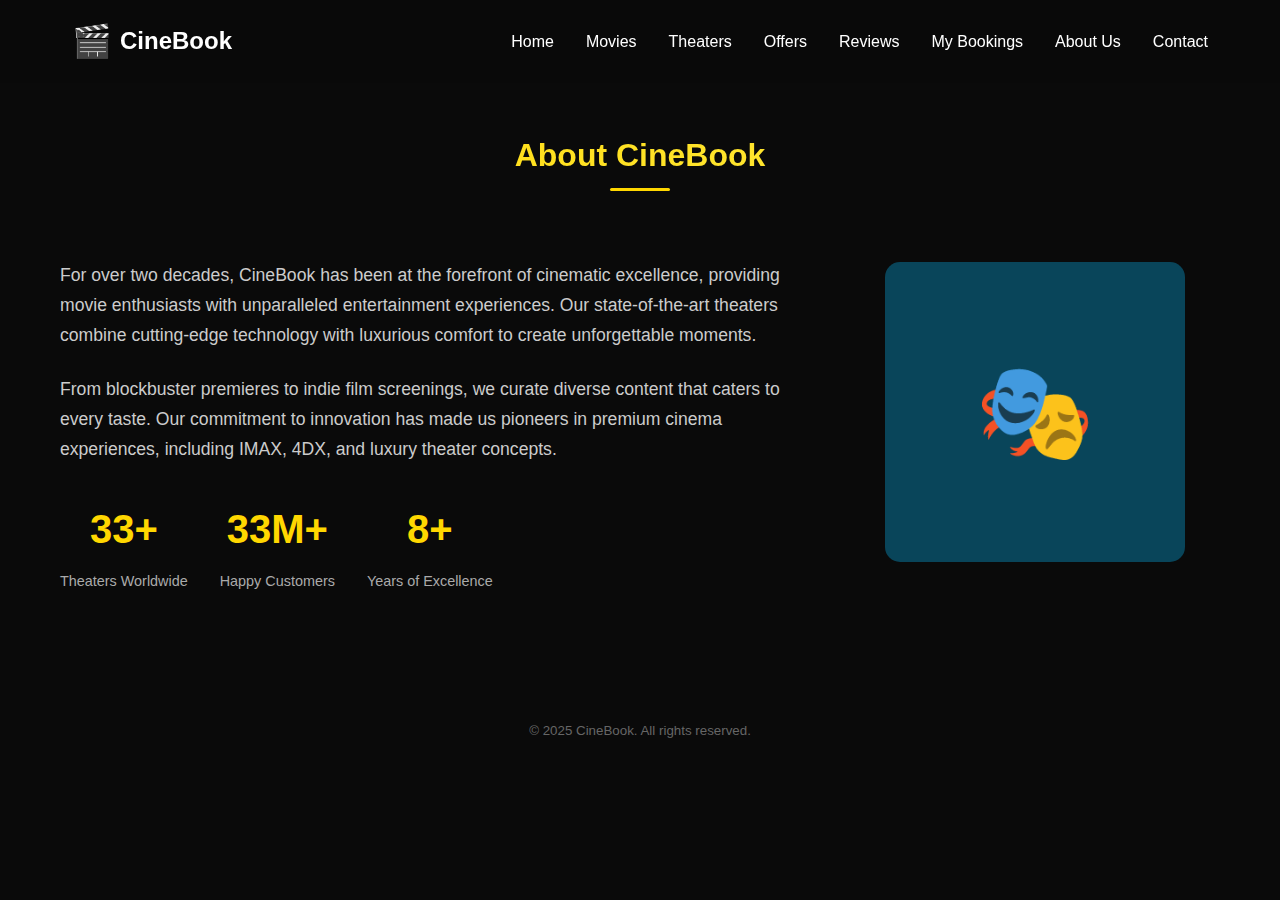
<file: about.html>
<!DOCTYPE html>
<html lang="en">
<head>
  <meta charset="utf-8" />
  <meta name="viewport" content="width=device-width,initial-scale=1" />
  <title>CineBook - About</title>
  <link rel="stylesheet" href="styles.css">
  <link rel="stylesheet" href="https://cdnjs.cloudflare.com/ajax/libs/font-awesome/6.5.0/css/all.min.css">
</head>
<body>
  <!-- paste same navbar from index.html (ensure links now point to about.html/contact.html etc) -->
  <nav class="navbar">
    <div class="nav-container">
      <div class="nav-brand"><span class="brand-icon">🎬</span><span class="brand-text">CineBook</span></div>
      <ul class="nav-menu">
        <li><a href="index.html" class="nav-link">Home</a></li>
        <li><a href="index.html#movies" class="nav-link">Movies</a></li>
        <li><a href="index.html#theaters" class="nav-link">Theaters</a></li>
        <li><a href="index.html#offers-section" class="nav-link">Offers</a></li>
        <li><a href="index.html#reviews-section" class="nav-link">Reviews</a></li>
        <li><a class="nav-link" href="mybookings.html">My Bookings</a></li>
        <li><a href="about.html" class="nav-link active">About Us</a></li>
        <li><a href="contact.html" class="nav-link">Contact</a></li>
      </ul>
      <div class="hamburger"><span></span><span></span><span></span></div>
    </div>
  </nav>

  <main>
    <!-- Paste the SAME content that was inside <section id="about">...</section> in your index.html -->
    <!-- About Section -->
<section id="about" class="about-section">
    <div class="container">
        <h2 class="section-title">About CineBook</h2>
        <div class="about-content">
            <div class="about-text">
                <p>For over two decades, CineBook has been at the forefront of cinematic excellence, providing movie
                    enthusiasts with unparalleled entertainment experiences. Our state-of-the-art theaters combine
                    cutting-edge technology with luxurious comfort to create unforgettable moments.</p>
                <p>From blockbuster premieres to indie film screenings, we curate diverse content that caters to
                    every taste. Our commitment to innovation has made us pioneers in premium cinema experiences,
                    including IMAX, 4DX, and luxury theater concepts.</p>
                <div class="stats fade-in">
                    <div class="stat">
                        <h3 data-target="500" data-suffix="+">0</h3>
                        <p>Theaters Worldwide</p>
                    </div>
                    <div class="stat">
                        <h3 data-target="100" data-suffix="M+">0</h3>
                        <p>Happy Customers</p>
                    </div>
                    <div class="stat">
                        <h3 data-target="25" data-suffix="+">0</h3>
                        <p>Years of Excellence</p>
                    </div>
                </div>

            </div>
            <div class="about-image">
                <div class="image-placeholder">
                    <span class="image-icon">🎭</span>
                </div>
            </div>
        </div>
    </div>
</section>
  </main>

<footer style="padding:20px; text-align:center; color:#666;">
    <small>© 2025 CineBook. All rights reserved.</small>
  </footer>

  
  <script src="script.js"></script>
</body>
</html>
</file>
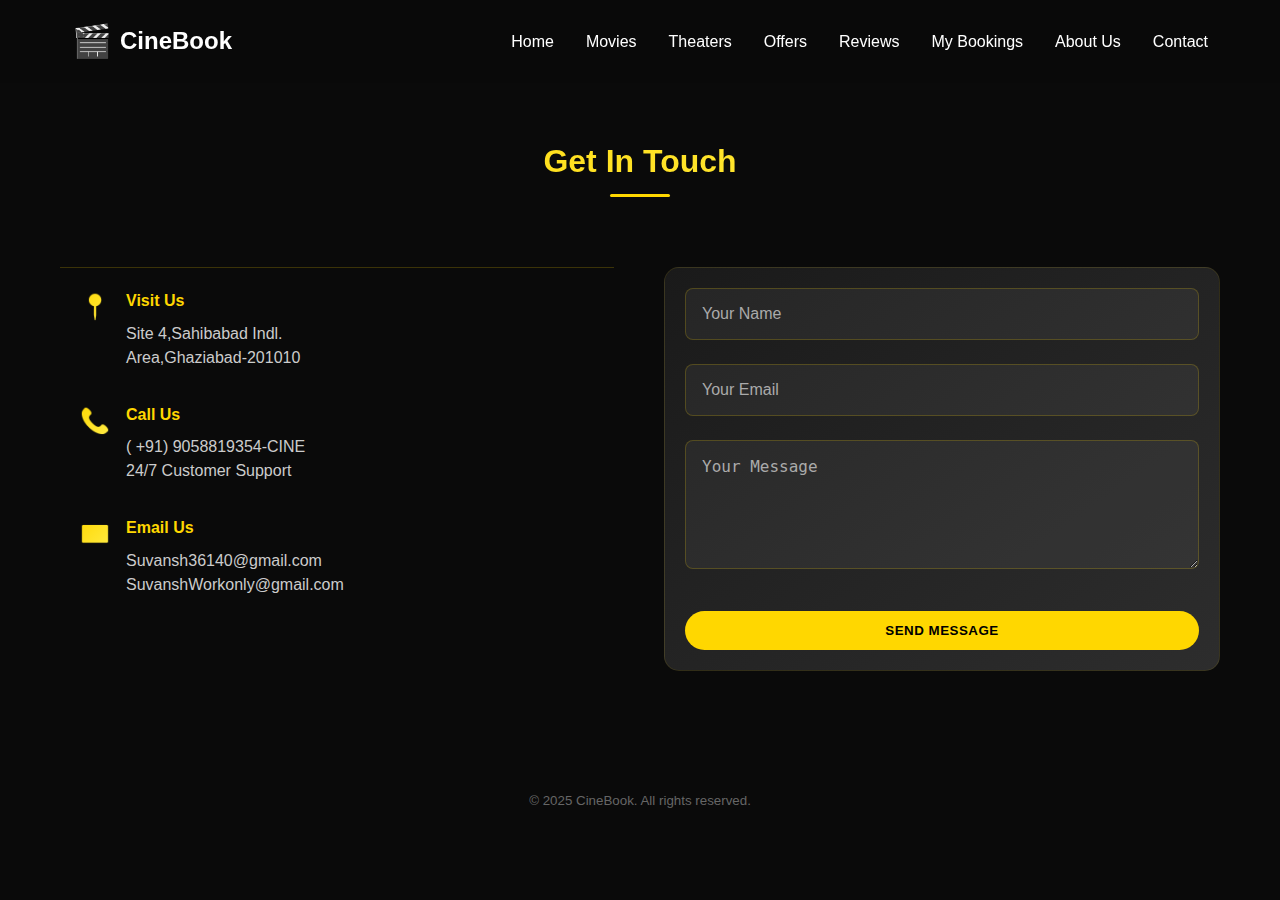
<file: contact.html>
<!DOCTYPE html>
<html lang="en">
<head>
  <meta charset="utf-8" />
  <meta name="viewport" content="width=device-width,initial-scale=1" />
  <title>CineBook - Contact</title>
  <link rel="stylesheet" href="styles.css">
  <link rel="stylesheet" href="https://cdnjs.cloudflare.com/ajax/libs/font-awesome/6.5.0/css/all.min.css">
</head>
<body>
  <!-- same navbar -->
    <nav class="navbar">
    <div class="nav-container">
      <div class="nav-brand"><span class="brand-icon">🎬</span><span class="brand-text">CineBook</span></div>
      <ul class="nav-menu">
        <li><a href="index.html" class="nav-link">Home</a></li>
        <li><a href="index.html#movies" class="nav-link">Movies</a></li>
        <li><a href="index.html#theaters" class="nav-link">Theaters</a></li>
        <li><a href="index.html#offers-section" class="nav-link">Offers</a></li>
        <li><a href="index.html#reviews-section" class="nav-link">Reviews</a></li>
        <li><a class="nav-link" href="mybookings.html">My Bookings</a></li>
        <li><a href="about.html" class="nav-link active">About Us</a></li>
        <li><a href="contact.html" class="nav-link">Contact</a></li>
      </ul>
      <div class="hamburger"><span></span><span></span><span></span></div>
    </div>
  </nav>

  <main>
    <!-- Paste the SAME content that was inside <section id="contact">...</section> in your index.html -->
    <section id="contact" class="contact-section">
      <div class="container">
        <h2 class="section-title">Get In Touch</h2>
        <div class="contact-content">
          <div class="contact-info">
            <div class="contact-item">
              <div class="contact-icon">📍</div>
              <div class="contact-details">
                <h4>Visit Us</h4>
                <p>Site 4,Sahibabad Indl.<br>Area,Ghaziabad-201010</p>
              </div>
            </div>
            <div class="contact-item">
              <div class="contact-icon">📞</div>
              <div class="contact-details">
                <h4>Call Us</h4>
                <p>( +91) 9058819354-CINE<br>24/7 Customer Support</p>
              </div>
            </div>
            <div class="contact-item">
              <div class="contact-icon">✉️</div>
              <div class="contact-details">
                <h4>Email Us</h4>
                <p>Suvansh36140@gmail.com<br>SuvanshWorkonly@gmail.com</p>
              </div>
            </div>
          </div>
         


          <div class="contact-form">
            <form id="contactForm">
              <div class="form-group"><input type="text" id="name" name="name" placeholder="Your Name" required></div>
              <div class="form-group"><input type="email" id="email" name="email" placeholder="Your Email" required></div>
              <div class="form-group"><textarea id="message" name="message" placeholder="Your Message" rows="5" required></textarea></div>
              <button type="submit" class="submit-button">Send Message</button>
            </form>
          </div>
        </div>
      </div>
    </section>
  </main>

<footer style="padding:20px; text-align:center; color:#666;">
    <small>© 2025 CineBook. All rights reserved.</small>
  </footer>

   <!-- ✅ Global modal (same IDs jinke upar script.js depend karta hai) -->
  <div id="ticketModal" class="modal" style="display:none;">
    <div class="modal-content" id="ticketModalBody"></div>
    <button class="modal-close" id="modalClose" aria-label="Close">×</button>
  </div>

  <script src="script.js"></script>
</body>
</html>
</file>
<file: styles.css>
* {
  margin: 0;
  padding: 0;
  box-sizing: border-box;
}

html {
  scroll-behavior: smooth;
}

body {
  font-family: 'Arial', sans-serif;
  line-height: 1.6;
  color: #ffffff;
  background-color: #0a0a0a;
  overflow-x: hidden;
}

.container {
  max-width: 1200px;
  margin: 0 auto;
  padding: 0 20px;
}

/* Navigation Styles */
.navbar {
  background: rgba(10, 10, 10, 0.95);
  backdrop-filter: blur(10px);
  position: fixed;
  top: 0;
  width: 100%;
  z-index: 1000;
  transition: all 0.3s ease;
}

.nav-container {
  display: flex;
  justify-content: space-between;
  align-items: center;
  padding: 1rem 2rem;
  max-width: 1200px;
  margin: 0 auto;
}

.nav-brand {
  display: flex;
  align-items: center;
  font-size: 1.5rem;
  font-weight: bold;
  color: #ffd700;
}

.brand-icon {
  font-size: 2rem;
  margin-right: 0.5rem;
}

.brand-text {
  color: #ffffff;
}

.nav-menu {
  display: flex;
  list-style: none;
  gap: 2rem;
}

.nav-link,
.nav-link:visited {
  color: #ffffff;
  text-decoration: none;
  transition: color 0.3s ease;
  position: relative;
  padding: 0.5rem 0;
}

.nav-link.active::after {
  content: '';
  position: absolute;
  bottom: -5px;
  left: 0;
  width: 100%;
  height: 2px;
  background: linear-gradient(90deg, #ffd700, #ffed4a);
}

.hamburger {
  display: none;
  flex-direction: column;
  cursor: pointer;
}

.hamburger span {
  width: 25px;
  height: 3px;
  background-color: #ffffff;
  margin: 3px 0;
  transition: 0.3s;
}

.back-button .back-link {
  color: #ffd700;
  text-decoration: none;
  font-weight: 500;
  transition: color 0.3s ease;
}

.back-button .back-link:hover {
  color: #ffed4a;
}


/* hero aded */

.hero {
  position: relative;
  height: 100vh;
  display: flex;
  justify-content: center;
  align-items: center;
  text-align: center;
  color: #fff;
  background-size: cover;
  background-position: center;
  transition: background-image 0.7s ease-in-out;
}

.hero-overlay {
  position: absolute;
  inset: 0;
  background: rgba(0, 0, 0, 0.5);
}

.hero-content {
  position: relative;
  z-index: 2;
}

.hero-title {
  font-size: 3rem;
  font-weight: bold;
  margin-bottom: 1rem;
}

.hero-subtitle {
  font-size: 1.3rem;
  margin-bottom: 1.5rem;
}

.cta-button {
  background: #e50914;
  border: none;
  padding: 12px 25px;
  border-radius: 25px;
  color: white;
  font-size: 1rem;
  cursor: pointer;
  transition: background 0.3s;
}

.cta-button:hover {
  background: #b20710;
}

.hero-dots {
  position: absolute;
  bottom: 20px;
  left: 50%;
  transform: translateX(-50%);
  display: flex;
  gap: 10px;
  z-index: 3;
}

.dot {
  height: 12px;
  width: 12px;
  background-color: #bbb;
  border-radius: 50%;
  display: inline-block;
  cursor: pointer;
  transition: background-color 0.3s;
}

.dot.active {
  background-color: #fff;
}


/* Section Styles */
.section-title {
  font-size: 2.5rem;
  text-align: center;
  margin-bottom: 3rem;
  background: linear-gradient(135deg, #ffd700, #ffed4a);
  background-clip: text;
  -webkit-background-clip: text;
  -webkit-text-fill-color: transparent;
  position: relative;
}

.section-title::after {
  content: '';
  position: absolute;
  bottom: -10px;
  left: 50%;
  transform: translateX(-50%);
  width: 80px;
  height: 3px;
  background: linear-gradient(90deg, #ffd700, #ffed4a);
  border-radius: 2px;
}


/* Theaters Section */
.theaters-section {
  padding: 6rem 0;
  background: #0a0a0a;
}

.theaters-grid {
  display: grid;
  grid-template-columns: repeat(auto-fit, minmax(350px, 1fr));
  gap: 2rem;
}

.theater-card {
  background: rgb(208, 199, 199);
  border-radius: 15px;
  overflow: hidden;
  transition: all 0.3s ease;
  border: 1px solid rgba(255, 215, 0, 0.1);
}

.theater-card:hover {
  transform: translateY(-5px);
  box-shadow: 0 15px 30px rgba(255, 215, 0, 0.1);
}

.theater-image {
  width: 100%;
  height: 200px;
  background: linear-gradient(45deg, #ffd700, #ffed4a);
  display: flex;
  align-items: center;
  justify-content: center;
  font-size: 3rem;
  overflow: hidden;
}

.theater-image img {
  width: 100%;
  height: 100%;
  object-fit: cover;
  display: block;
}



.theater-content {
  padding: 1.5rem;
}

.theater-content h3 {
  color: #000000;
  margin-bottom: 1rem;
  font-size: 1.3rem;
}

.theater-content p {
  color: #000000;
  margin-bottom: 1.5rem;
  line-height: 1.5;
}

.theater-features {
  display: flex;
  flex-wrap: wrap;
  gap: 0.5rem;
}

.feature {
  background: rgba(0, 81, 255, 0.1);
  color: #000000;
  padding: 0.3rem 0.8rem;
  border-radius: 15px;
  font-size: 0.8rem;
  font-weight: bold;
  border: 1px solid rgba(255, 215, 0, 0.3);
}

/* About Section */
.about-section {
  padding: 6rem 0;
  background: #111;
}

.about-content {
  display: grid;
  grid-template-columns: 2fr 1fr;
  gap: 3rem;
  align-items: center;
}

.about-text p {
  color: #ccc;
  margin-bottom: 1.5rem;
  line-height: 1.7;
  font-size: 1.1rem;
}

.stats {
  display: flex;
  gap: 2rem;
  margin-top: 2rem;
}

.stat {
  text-align: center;
}

.stat h3 {
  color: #ffd700;
  font-size: 2.5rem;
  margin-bottom: 0.5rem;
}

.stat p {
  color: #aaa;
  font-size: 0.9rem;
}

.about-image {
  display: flex;
  justify-content: center;
}

.image-placeholder {
  width: 300px;
  height: 300px;
  background: rgba(8, 95, 126, 0.689);
  border-radius: 15px;
  display: flex;
  align-items: center;
  justify-content: center;
}

.image-icon {
  font-size: 6rem;
  color: #000;
}

/* Contact Section */
.contact-section {
  padding: 6rem 0;
  background: #0a0a0a;
}

.contact-content {
  display: grid;
  grid-template-columns: 1fr 1fr;
  gap: 3rem;
}

.contact-item {
  display: flex;
  align-items: flex-start;
  gap: 1rem;
  margin-bottom: 2rem;
}

.contact-icon {
  font-size: 1.5rem;
  background: linear-gradient(135deg, #ffd700, #ffed4a);
  background-clip: text;
  -webkit-background-clip: text;
  -webkit-text-fill-color: transparent;
}

.contact-details h4 {
  color: #ffd700;
  margin-bottom: 0.5rem;
}

.contact-details p {
  color: #ccc;
  line-height: 1.5;
}

.contact-form {
  background: linear-gradient(145deg, #1a1a1a, #2d2d2d);
  padding: 2rem;
  border-radius: 15px;
  border: 1px solid rgba(255, 215, 0, 0.1);
}

.form-group {
  margin-bottom: 1.5rem;
}

.form-group input,
.form-group textarea {
  width: 100%;
  padding: 1rem;
  background: rgba(255, 255, 255, 0.05);
  border: 1px solid rgba(255, 215, 0, 0.2);
  border-radius: 8px;
  color: #ffffff;
  font-size: 1rem;
  transition: all 0.3s ease;
}

.form-group input:focus,
.form-group textarea:focus {
  outline: none;
  border-color: #ffd700;
  box-shadow: 0 0 10px rgba(255, 215, 0, 0.2);
}

.form-group input::placeholder,
.form-group textarea::placeholder {
  color: #aaa;
}

.submit-button {
  background: linear-gradient(135deg, #ffd700, #ffed4a);
  color: #000;
  border: none;
  padding: 1rem 2rem;
  border-radius: 25px;
  font-weight: bold;
  cursor: pointer;
  transition: all 0.3s ease;
  width: 100%;
  text-transform: uppercase;
  letter-spacing: 0.5px;
}

.submit-button:hover {
  transform: translateY(-2px);
  box-shadow: 0 8px 20px rgba(255, 215, 0, 0.4);
}

.footer {
  background-color: #0b1221;
  color: #fff;
  font-family: Arial, sans-serif;
}

.newsletter {
  background: #d62828;
  text-align: center;
  padding: 40px 20px;
}

.newsletter h2 {
  font-size: 28px;
  font-weight: bold;
  margin-bottom: 10px;
}

.newsletter p {
  margin-bottom: 20px;
  color: #f1f1f1;
}

/* Newsletter form: ek hi line, perfect center */
.newsletter-form{
  display: flex;
  align-items: center;     /* vertical center */
  justify-content: center;
  gap: 12px;
  flex-wrap: nowrap;       /* wrapping band */
}

/* SAME height + consistent sizing */
.newsletter-form input,
.newsletter-form button{
  height: 44px;
  border-radius: 8px;
}

/* Input */
.newsletter-form input{
  padding: 0 14px;
  font-size: 16px;
  border: none;
  outline: none;
  width: 300px;            /* fixed chhota width */
  min-width: 0;            /* koi purani 250px rule ko override */
  margin: 0;               /* safety */
  box-sizing: border-box;
}

/* Button */
.newsletter-form button{
  padding: 0 22px;         /* vertical 0 so height exact 44px */
  background: #fbbf24;
  border: none;
  font-weight: 700;
  cursor: pointer;
  display: inline-flex;    /* text ko center rakhne ke liye */
  align-items: center;
  justify-content: center;
  white-space: nowrap;
  margin: 0;               /* safety */
}



.footer-main {
  display: grid;
  grid-template-columns: repeat(4, 1fr);
  gap: 40px;
  padding: 40px;
  max-width: 1200px;
  margin: auto;
}

.footer-column h4 {
  color: #ffd60a;
  margin-bottom: 10px;
}

.footer-column ul {
  list-style: none;
  padding: 0;
}

.footer-column ul li {
  margin-bottom: 8px;
}

.footer-column ul li a {
  color: #ccc;
  text-decoration: none;
}

.footer-column ul li a:hover {
  text-decoration: underline;
}

.footer-column.brand span {
  color: #ffd60a;
  font-weight: bold;
}

.footer-bottom {
  text-align: center;
  border-top: 1px solid #2a2a2a;
  padding: 15px;
  font-size: 14px;
  color: #ccc;
}

.social-icons {
  margin-top: 10px;
  font-size: 20px;
}

.social-icons a {
  font-size: 1.5rem;
  margin-right: 15px;
  text-decoration: none;
  transition: color 0.3s ease;
}

/* Individual brand colors */
.social-icons a .fa-twitter {
  color: #1DA1F2;
}

/* Twitter Blue */
.social-icons a .fa-instagram {
  color: #E4405F;
  /* Instagram Pink */
}

.social-icons a .fa-linkedin-in {
  color: #0077B5;
}

/* LinkedIn Blue */
.social-icons a .fa-github {
  color: #ff1212;
}

/* GitHub Black */

/* Hover effect (thoda halka ya white kar sakte ho) */
.social-icons a:hover i {
  opacity: 0.8;
}


/* Booking.html Css  */
.booking-page {
  padding-top: 100px;
  min-height: 100vh;
  background: #0a0a0a;
}

.movie-info {
  background: linear-gradient(145deg, #1a1a1a, #2d2d2d);
  border-radius: 15px;
  padding: 2rem;
  margin-bottom: 2rem;
  display: flex;
  gap: 2rem;
  border: 1px solid rgba(255, 215, 0, 0.1);
}

.movie-poster-large {
  width: 200px;
  height: 300px;
  border-radius: 10px;
  background-size: cover;
  background-position: center;
}

.movie-details h2 {
  color: #ffd700;
  margin-bottom: 1rem;
  font-size: 2rem;
}

.movie-details p {
  color: #ccc;
  margin-bottom: 0.5rem;
  line-height: 1.5;
}

.booking-steps {
  display: flex;
  justify-content: center;
  margin-bottom: 3rem;
}

.step {
  display: flex;
  align-items: center;
  gap: 0.5rem;
  padding: 1rem 2rem;
  background: rgba(255, 255, 255, 0.05);
  border-radius: 25px;
  margin: 0 0.5rem;
  color: #aaa;
  border: 1px solid rgba(255, 255, 255, 0.1);
  transition: all 0.3s ease;
}

.step.active {
  background: linear-gradient(135deg, #ffd700, #ffed4a);
  color: #000;
  border-color: #ffd700;
}

.step-number {
  background: rgba(0, 0, 0, 0.3);
  color: #fff;
  width: 30px;
  height: 30px;
  border-radius: 50%;
  display: flex;
  align-items: center;
  justify-content: center;
  font-weight: bold;
}

.step.active .step-number {
  background: rgba(0, 0, 0, 0.8);
}

.booking-step {
  display: none;
  background: linear-gradient(145deg, #1a1a1a, #2d2d2d);
  border-radius: 15px;
  padding: 2rem;
  border: 1px solid rgba(255, 215, 0, 0.1);
}

.booking-step.active {
  display: block;
}

.booking-step h3 {
  color: #ffd700;
  margin-bottom: 2rem;
  font-size: 1.5rem;
  text-align: center;
}

/* Theater Selection */
.theater-selection {
  display: flex;
  flex-direction: column;
  gap: 1.5rem;
}

.theater-option {
  background: rgba(255, 255, 255, 0.03);
  border: 1px solid rgba(255, 255, 255, 0.1);
  border-radius: 10px;
  padding: 1.5rem;
  transition: all 0.3s ease;
}

.theater-option:hover {
  border-color: rgba(255, 215, 0, 0.3);
  transform: translateY(-2px);
}

.theater-option.selected {
  border-color: #ffd700;
  box-shadow: 0 0 20px rgba(255, 215, 0, 0.2);
}

.theater-option h4 {
  color: #ffd700;
  margin-bottom: 0.5rem;
}

.theater-option p {
  color: #aaa;
  margin-bottom: 1rem;
}

.showtimes {
  display: flex;
  flex-wrap: wrap;
  gap: 0.5rem;
}

.showtime-btn {
  background: rgba(255, 255, 255, 0.05);
  border: 1px solid rgba(255, 215, 0, 0.3);
  color: #fff;
  padding: 0.5rem 1rem;
  border-radius: 20px;
  cursor: pointer;
  transition: all 0.3s ease;
  font-size: 0.9rem;
}

.showtime-btn:hover {
  background: rgba(255, 215, 0, 0.1);
}

.showtime-btn.selected {
  background: linear-gradient(135deg, #ffd700, #ffed4a);
  color: #000;
  font-weight: bold;
}

/* Seat Selection */
.seat-selection {
  text-align: center;
}

.screen {
  background: linear-gradient(135deg, #ffd700, #ffed4a);
  color: #000;
  padding: 1rem;
  border-radius: 10px;
  margin-bottom: 2rem;
  font-weight: bold;
  letter-spacing: 2px;
}

.seating-chart {
  display: grid;
  gap: 0.5rem;
  justify-content: center;
  margin-bottom: 2rem;
}

.seat-row {
  display: flex;
  gap: 0.3rem;
  justify-content: center;
  align-items: center;
}

.row-label {
  color: #ffd700;
  font-weight: bold;
  margin-right: 1rem;
  width: 20px;
}

.seat {
  width: 30px;
  height: 30px;
  border-radius: 6px;
  cursor: pointer;
  transition: all 0.3s ease;
  border: 1px solid rgba(255, 255, 255, 0.2);
  display: flex;
  align-items: center;
  justify-content: center;
  font-size: 0.8rem;
  font-weight: bold;
}

.seat.available {
  background: rgba(255, 255, 255, 0.1);
  color: #fff;
}

.seat.available:hover {
  background: rgba(255, 215, 0, 0.3);
  border-color: #ffd700;
}

.seat.selected {
  background: linear-gradient(135deg, #ffd700, #ffed4a);
  color: #000;
  border-color: #ffd700;
}

.seat.occupied {
  background: #666;
  color: #999;
  cursor: not-allowed;
  border-color: #666;
}

.seat-legend {
  display: flex;
  justify-content: center;
  gap: 2rem;
  margin-bottom: 1.5rem;
}

.legend-item {
  display: flex;
  align-items: center;
  gap: 0.5rem;
  color: #ccc;
}

.seat-demo {
  width: 20px;
  height: 20px;
  border-radius: 4px;
  border: 1px solid rgba(255, 255, 255, 0.2);
}

.seat-demo.available {
  background: rgba(255, 255, 255, 0.1);
}

.seat-demo.selected {
  background: linear-gradient(135deg, #ffd700, #ffed4a);
}

.seat-demo.occupied {
  background: #666;
}

.selected-seats-info {
  background: rgba(255, 215, 0, 0.1);
  border: 1px solid rgba(255, 215, 0, 0.3);
  border-radius: 10px;
  padding: 1rem;
  margin-bottom: 2rem;
}

.selected-seats-info p {
  margin-bottom: 0.5rem;
  color: #fff;
}

.selected-seats-info span {
  color: #ffd700;
  font-weight: bold;
}

/* Payment */
.payment-container {
  display: grid;
  grid-template-columns: 1fr 1fr;
  gap: 2rem;
}

.booking-summary {
  background: rgba(255, 215, 0, 0.05);
  border: 1px solid rgba(255, 215, 0, 0.2);
  border-radius: 10px;
  padding: 1.5rem;
}

.booking-summary h4 {
  color: #ffd700;
  margin-bottom: 1rem;
  text-align: center;
}

.summary-item {
  display: flex;
  justify-content: space-between;
  margin-bottom: 0.8rem;
  color: #ccc;
}

.summary-item.total {
  border-top: 1px solid rgba(255, 215, 0, 0.3);
  padding-top: 0.8rem;
  margin-top: 1rem;
  font-weight: bold;
  font-size: 1.1rem;
}

.summary-item.total span {
  color: #ffd700;
}

.payment-form h4 {
  color: #ffd700;
  margin-bottom: 1rem;
  text-align: center;
}

/* Payment Methods */
.payment-methods {
  margin-bottom: 2rem;
}

.payment-methods h5 {
  color: #ffd700;
  margin-bottom: 1rem;
  font-size: 1.1rem;
}

.payment-options {
  display: grid;
  grid-template-columns: repeat(2, 1fr);
  gap: 1rem;
}

.payment-option {
  display: flex;
  align-items: center;
  gap: 0.8rem;
  padding: 1rem;
  background: rgba(255, 255, 255, 0.05);
  border: 2px solid rgba(255, 255, 255, 0.1);
  border-radius: 10px;
  cursor: pointer;
  transition: all 0.3s ease;
  color: #ccc;
}

.payment-option:hover {
  border-color: rgba(255, 215, 0, 0.3);
  background: rgba(255, 215, 0, 0.05);
}

.payment-option.active {
  border-color: #ffd700;
  background: rgba(255, 215, 0, 0.1);
  color: #ffd700;
}

.payment-icon {
  font-size: 1.5rem;
  width: 30px;
  height: 30px;
  display: flex;
  align-items: center;
  justify-content: center;
  border-radius: 6px;
  background: rgba(255, 255, 255, 0.1);
}

.payment-option.active .payment-icon {
  background: rgba(255, 215, 0, 0.2);
}

.payment-option span {
  font-weight: 500;
  font-size: 0.95rem;
}

/* Payment Form Content */
.payment-form-content {
  margin-top: 1.5rem;
}

.payment-section {
  display: none;
  margin-bottom: 1.5rem;
}

.payment-section.active {
  display: block;
}

/* Payment Info Sections */
.payment-info {
  text-align: center;
  padding: 2rem 1rem;
  background: rgba(255, 255, 255, 0.03);
  border-radius: 10px;
  border: 1px solid rgba(255, 215, 0, 0.2);
}

.paypal-logo,
.applepay-logo,
.googlepay-logo {
  display: flex;
  align-items: center;
  justify-content: center;
  gap: 0.8rem;
  margin-bottom: 1rem;
  font-size: 1.3rem;
  font-weight: bold;
  color: #ffd700;
}

.paypal-icon,
.applepay-icon,
.googlepay-icon {
  font-size: 2rem;
  width: 50px;
  height: 50px;
  display: flex;
  align-items: center;
  justify-content: center;
  border-radius: 10px;
  background: rgba(255, 215, 0, 0.1);
}

.payment-info p {
  color: #ccc;
  margin-bottom: 1rem;
  line-height: 1.5;
}

.device-info {
  margin-top: 1rem;
}

.device-info small {
  color: #aaa;
  font-style: italic;
}

/* Contact Information */
.contact-info {
  border-top: 1px solid rgba(255, 215, 0, 0.2);
  padding-top: 1.5rem;
  margin-top: 1.5rem;
}

.payment-form .form-group {
  margin-bottom: 1rem;
}

.payment-form label {
  display: block;
  color: #ffd700;
  margin-bottom: 0.3rem;
  font-size: 0.9rem;
  font-weight: bold;
}

.form-row {
  display: grid;
  grid-template-columns: 2fr 1fr;
  gap: 1rem;
}

/* Buttons */
.next-step-btn,
.prev-step-btn,
.confirm-booking-btn {
  padding: 1rem 2rem;
  border-radius: 25px;
  font-weight: bold;
  cursor: pointer;
  transition: all 0.3s ease;
  border: none;
  font-size: 1rem;
  text-transform: uppercase;
  letter-spacing: 0.5px;
}

.next-step-btn,
.confirm-booking-btn {
  background: linear-gradient(135deg, #ffd700, #ffed4a);
  color: #000;
}

.next-step-btn:hover,
.confirm-booking-btn:hover {
  transform: translateY(-2px);
  box-shadow: 0 8px 20px rgba(255, 215, 0, 0.4);
}

.next-step-btn:disabled {
  background: #666;
  color: #999;
  cursor: not-allowed;
  transform: none;
  box-shadow: none;
}

.prev-step-btn {
  background: rgba(255, 255, 255, 0.05);
  color: #fff;
  border: 1px solid rgba(255, 255, 255, 0.2);
  margin-right: 1rem;
}

.prev-step-btn:hover {
  background: rgba(255, 255, 255, 0.1);
  transform: translateY(-2px);
}

.step-buttons {
  display: flex;
  justify-content: center;
  margin-top: 2rem;
}

/* Modal */
.modal {
  display: none;
  position: fixed;
  z-index: 2000;
  left: 0;
  top: 0;
  width: 100%;
  height: 100%;
  background-color: rgba(0, 0, 0, 0.8);
  backdrop-filter: blur(5px);
}

.modal.show {
  display: flex;
  align-items: center;
  justify-content: center;
}

.modal-content {
  background: linear-gradient(145deg, #1a1a1a, #2d2d2d);
  border: 2px solid #ffd700;
  border-radius: 15px;
  padding: 2rem;
  max-width: 500px;
  width: 90%;
  text-align: center;
}

.modal-header h3 {
  color: #ffd700;
  margin-bottom: 1rem;
  font-size: 1.8rem;
}

.modal-body p {
  color: #ccc;
  margin-bottom: 1rem;
  line-height: 1.5;
}

.modal-body strong {
  color: #ffd700;
}

.modal-footer {
  display: flex;
  gap: 1rem;
  margin-top: 2rem;
  justify-content: center;
}

.modal-btn {
  padding: 0.8rem 1.5rem;
  border: 1px solid rgba(255, 255, 255, 0.2);
  background: rgba(255, 255, 255, 0.05);
  color: #fff;
  border-radius: 20px;
  cursor: pointer;
  transition: all 0.3s ease;
  font-weight: bold;
}

.modal-btn.primary {
  background: linear-gradient(135deg, #ffd700, #ffed4a);
  color: #000;
  border-color: #ffd700;
}

.modal-btn:hover {
  transform: translateY(-2px);
}

/* Responsive Design */
@media (max-width: 768px) {
  .nav-menu {
    position: fixed;
    left: -100%;
    top: 70px;
    flex-direction: column;
    background-color: rgba(10, 10, 10, 0.95);
    width: 100%;
    text-align: center;
    transition: 0.3s;
    box-shadow: 0 10px 27px rgba(0, 0, 0, 0.05);
    backdrop-filter: blur(10px);
    padding: 2rem 0;
  }

  .nav-menu.active {
    left: 0;
  }

  .hamburger {
    display: flex;
  }

  .hamburger.active span:nth-child(2) {
    opacity: 0;
  }

  .hamburger.active span:nth-child(1) {
    transform: translateY(9px) rotate(45deg);
  }

  .hamburger.active span:nth-child(3) {
    transform: translateY(-9px) rotate(-45deg);
  }

  .hero-title {
    font-size: 2.5rem;
  }

  .hero-subtitle {
    font-size: 1.1rem;
  }

  .section-title {
    font-size: 2rem;
  }

  .about-content,
  .contact-content,
  .payment-container {
    grid-template-columns: 1fr;
    gap: 2rem;
  }

  .payment-options {
    grid-template-columns: 1fr;
  }

  .payment-option {
    justify-content: center;
  }

  .stats {
    justify-content: center;
    flex-wrap: wrap;
  }

  .movie-info {
    flex-direction: column;
    text-align: center;
  }

  .movie-poster-large {
    width: 200px;
    height: 300px;
    margin: 0 auto;
  }

  .booking-steps {
    flex-direction: column;
    gap: 0.5rem;
  }

  .step {
    margin: 0;
  }

  .theater-selection {
    gap: 1rem;
  }

  .showtimes {
    justify-content: center;
  }

  .seat {
    width: 25px;
    height: 25px;
    font-size: 0.7rem;
  }

  .seat-legend {
    flex-direction: column;
    align-items: center;
    gap: 1rem;
  }

  .form-row {
    grid-template-columns: 1fr;
  }

  .step-buttons {
    flex-direction: column;
    gap: 1rem;
  }

  .prev-step-btn {
    margin-right: 0;
  }

  .modal-footer {
    flex-direction: column;
  }
}

@media (max-width: 480px) {
  .container {
    padding: 0 15px;
  }

  .hero-title {
    font-size: 2rem;
  }

  .section-title {
    font-size: 1.8rem;
  }

  .movies-grid {
    grid-template-columns: 1fr;
  }

  .theaters-grid {
    grid-template-columns: 1fr;
  }

  .nav-container {
    padding: 1rem 1rem;
  }

  .booking-step {
    padding: 1rem;
  }
}

/* Additional animations and transitions */
@media (prefers-reduced-motion: no-preference) {

  .movie-card,
  .theater-card,
  .seat,
  .showtime-btn,
  .modal-content {
    animation: fadeInUp 0.6s ease-out;
  }
}

@keyframes fadeInUp {
  from {
    opacity: 0;
    transform: translateY(30px);
  }

  to {
    opacity: 1;
    transform: translateY(0);
  }
}


/* Special Offers Section */
.special-offers-section {
  padding: 5rem 0;
  background: #111;
  text-align: center;
  margin-top: 120px;
}

.special-offers-section .section-title {
  color: #ffd700;
  font-size: 2rem;
  margin-bottom: 90px;
}

.special-offers-grid {
  display: grid;
  grid-template-columns: repeat(auto-fit, minmax(280px, 1fr));
  gap: 75px;
  justify-items: center;
}

/* Offer Ticket Card */
.offer-ticket {
  display: flex;
  background: linear-gradient(135deg, #000000, #ffcb30);
  border-radius: 10px;
  overflow: hidden;
  width: 100%;
  max-width: 350px;
  box-shadow: 0 4px 10px rgba(0, 0, 0, 0.2);
}

.ticket-left {
  background: rgba(0, 0, 0, 0.4);
  color: white;
  padding: 1rem;
  display: flex;
  align-items: center;
  justify-content: center;
  font-weight: bold;
  writing-mode: vertical-rl;
  text-orientation: mixed;
}

.ticket-center {
  flex: 1;
  padding: 1rem;
  text-align: center;
}

.ticket-center h3 {
  color: white;
  font-weight: bold;
  margin-bottom: 0.5rem;
}

.ticket-center p {
  color: #fffbe6;
  font-size: 0.9rem;
  margin-bottom: 0.5rem;
}

.offer-code {
  display: inline-block;
  background: rgba(0, 0, 0, 0.3);
  padding: 0.4rem 0.8rem;
  border-radius: 5px;
  font-weight: bold;
  margin-bottom: 0.5rem;
  color: white;
}

.ticket-center small {
  display: block;
  font-size: 0.8rem;
  color: white;
  opacity: 0.9;
}

.ticket-right {
  background: #a9a9a9;
  /* Dark Silver */
  color: #000000;
  display: flex;
  align-items: center;
  justify-content: center;
  font-size: 1.2rem;
  font-weight: bold;
  padding: 0 1.5rem;
  clip-path: polygon(0 0, 100% 50%, 0 100%);
}

/* Reviews Section */
.reviews-section {
  padding: 5rem 0;
  background: #0b0e14;
  /* Dark theme */
}

/* Section Title */
.section-title {
  color: #ffd700;
  font-size: 2rem;
  text-align: center;
  margin-bottom: 7rem;
  position: relative;

}

.section-title::after {
  content: "";
  width: 60px;
  height: 3px;
  background: #ffd700;
  display: block;
  margin: 8px auto 0;
}

/* Reviews Grid */
.reviews-grid {
  display: grid;
  grid-template-columns: repeat(auto-fit, minmax(280px, 1fr));
  gap: 3.5rem;
  justify-items: center;
}

/* Review Card */
.review-card {
  background: #111827;
  padding: 1.5rem;
  border-radius: 10px;
  border: 1px solid rgba(255, 215, 0, 0.2);
  box-shadow: 0 4px 10px rgba(0, 0, 0, 0.5);
  max-width: 350px;
  text-align: left;
  transition: transform 0.3s ease;
}

.review-card:hover {
  transform: translateY(-5px);
  border-color: #ffd700;
}

/* Review Header (Name + Stars same line) */
.review-header {
  display: flex;
  justify-content: space-between;
  align-items: center;
  margin-bottom: 0.8rem;
}

/* Review Author */
.review-author {
  color: #ffd700;
  font-weight: bold;
  margin-top: 0;
}

/* Stars */
.review-stars {
  color: #ffd700;
  font-size: 1.1rem;
}

/* Review Text */
.review-card p {
  color: #ccc;
  font-style: italic;
  margin: 0;
}

/* Review Form */
.review-form {
  background: #111827;
  padding: 2rem;
  margin: 6rem auto 0;
  max-width: 400px;
  border-radius: 10px;
  border: 1px solid rgba(255, 215, 0, 0.2);
  box-shadow: 0 4px 10px rgba(0, 0, 0, 0.5);
}

.review-form h3 {
  color: #ffd700;
  margin-bottom: 1rem;
}

.review-form label {
  color: #fff;
  font-weight: bold;
  display: block;
  margin-top: 1rem;
}

.review-form input,
.review-form textarea {
  width: 100%;
  padding: 0.6rem;
  border-radius: 5px;
  border: none;
  margin-top: 0.3rem;
}

.review-form textarea {
  height: 100px;
  resize: none;
}

.review-form button {
  background: #ffd700;
  color: #000;
  font-weight: bold;
  padding: 0.8rem;
  border: none;
  border-radius: 5px;
  margin-top: 1rem;
  cursor: pointer;
  width: 100%;
}

.review-form button:hover {
  background: #e6c200;
}

/* About Section */
.about-section {
  padding: 5rem 0;
  background: #111;
  margin-top: 120px;
}


/* Footer column ke andar sab text ek line se align ho */
.footer-column {
  display: flex;
  flex-direction: column;
  align-items: flex-start;
  /* sab kuch left align */
}

/* Contact info icons ke liye proper gap */
.footer-column ul li {
  display: flex;
  align-items: center;
  gap: 8px;
}

.footer-main {
  display: grid;
  grid-template-columns: repeat(4, 1fr);
  gap: 40px;
  padding: 40px;
  max-width: 1200px;
  margin: auto;
  align-items: start;
}

.footer-column h3,
.footer-column h4 {
  min-height: 30px;
  /* dono headings ka height equal */
  display: flex;
  align-items: flex-end;
  /* text bottom align */
}


.footer-column.brand p {
  margin-top: 12px;
  /* yaha value adjust karke perfect level pe le aao */
}

.social-icons {
  margin-top: 17px;
  /* Value adjust karo apne design ke hisaab se */
}

.footer-column:nth-child(2) {
  padding-left: 40px;
  /* jitna shift chahiye utna adjust karo */
}


.contact-info-item {
  margin-bottom: 20px;
  /* jitna gap chahiye utna px badha do */
}


.fade-in {
  opacity: 0;
  transform: translateY(30px);
  transition: all 0.6s ease;
}

.fade-in.visible {
  opacity: 1;
  transform: translateY(0);
}

.hidden-section {
  display: none !important;
}

.movie-info-container {
  display: grid;
  grid-template-columns: 1fr 2fr 1fr;
  /* left | center | right */
  gap: 20px;
  margin-bottom: 30px;
}

.movie-info-left {
  text-align: center;
}

.movie-info-right h3 {
  margin-top: 15px;
  color: #FFD700;
}


#movieInfo {
  display: flex;
  flex-direction: column;
  /* YEH ADD KARO */
  gap: 15px;
  /* thoda spacing */
}

.movie-poster-img {
  max-width: 100%;
  height: auto;
  border-radius: 12px;
}

.movie-card {
  position: relative;
  display: inline-block;
  width: 100%;
  max-width: 600px;
}


.movie-poster-container {
  position: relative;
  width: 100%;
}

.movie-thumb {
  width: 870px;
  /* jitna bada chahiye utna daal do */
  height: auto;
  /* aspect ratio maintain karega */
  border-radius: -10px;
  /* optional styling */
  display: block;
  margin: 20px auto;
  /* center karne ke liye */
}


.movie-title-overlay {
  position: absolute;
  bottom: 15px;
  /* bottom se kitna gap chaiye */
  left: 50%;
  /* horizontal center */
  transform: translateX(-50%);
  /* sirf X-axis par center karna hai */
  font-size: 28px;
  font-weight: bold;
  color: #000000;

}

.movie-details-section {
  margin-top: 20px;
  background: #1a2537;
  /* dark background */
  padding: 20px;
  border-radius: 8px;
}

.detail-heading {
  font-size: 18px;
  font-weight: bold;
  color: #FFD700;
  /* yellow heading */
  margin: 15px 0 5px;
}

.detail-text {
  font-size: 16px;
  color: #fff;
  margin: 0 0 10px;
}


.movie-details {
  background: #0d1726;
  color: #fff;
  padding: 20px;
  border-radius: 8px;
  margin-top: 20px;
}

.movie-details h3 {
  color: #f5c518;
  /* IMDb style yellow */
  margin-bottom: 8px;
}

.description {
  margin-bottom: 20px;
}

.cast-list {
  display: flex;
  flex-wrap: wrap;
  gap: 10px;
}

.cast-box {
  background: #1b2738;
  padding: 6px 12px;
  border-radius: 6px;
  font-size: 14px;
  white-space: nowrap;
}

.info-block {
  margin-bottom: 16px;
}


.imdb-btn {
  display: inline-block;
  margin-top: 12px;
  padding: 10px 16px;
  background: linear-gradient(45deg, #000000, #fff4f4);
  color: #000;
  font-weight: bold;
  border-radius: 6px;
  text-decoration: none;
  transition: background 0.3s;
}

.imdb-btn:hover {
  background-color: #e5b507;
}


.movie-hero {
  position: relative;
  width: 100%;
  height: 70vh;
  /* jitna bada chahiye */
  background-size: cover;
  background-position: center;
  display: flex;
  align-items: flex-end;
  color: white;
}

.movie-hero-overlay {
  background: rgba(0, 0, 0, 0.5);
  /* readability */
  padding: 20px;
  max-width: 600px;
  margin: 40px;
  border-radius: 10px;
}

.movie-title {
  font-size: 2.5rem;
  font-weight: bold;
}

.movie-info {
  margin: 10px 0;
  font-size: 1.1rem;
  opacity: 0.9;
}

.movie-description {
  font-size: 1rem;
  line-height: 1.5;
}

.imdb-btn {
  display: inline-block;
  margin-top: 12px;
  padding: 10px 16px;
  background-color: #f5c518;
  color: #000;
  font-weight: bold;
  border-radius: 6px;
  text-decoration: none;
}

.movie-hero {
  position: relative;
  width: 100%;
  height: 70vh;
  /* jitna bada chahiye */
  background-size: cover;
  background-position: center;
  display: flex;
  align-items: flex-end;
  color: white;
}

.movie-hero-overlay {
  background: rgba(0, 0, 0, 0.5);
  /* readability */
  padding: 20px;
  max-width: 600px;
  margin: 40px;
  border-radius: 10px;
}

.movie-title {
  font-size: 2.5rem;
  font-weight: bold;
}

.movie-info {
  margin: 10px 0;
  font-size: 1.1rem;
  opacity: 0.9;
}

.movie-description {
  font-size: 1rem;
  line-height: 1.5;
}

.imdb-btn {
  display: inline-block;
  margin-top: 12px;
  padding: 10px 16px;
  background-color: #f5c518;
  color: #000;
  font-weight: bold;
  border-radius: 6px;
  text-decoration: none;
}

.book-btn,
.back-btn {
  background: #ff4c4c;
  color: white;
  padding: 10px 20px;
  border: none;
  border-radius: 6px;
  cursor: pointer;
  font-size: 16px;
  margin: 10px 0;
}

.book-btn:hover,
.back-btn:hover {
  background: #e03b3b;
}


.theater-actions {
  display: flex;
  justify-content: center;
  gap: 10px;
  margin-top: 20px;
}

.select-btn,
.cancel-btn {
  padding: 10px 20px;
  border-radius: 8px;
  font-weight: bold;
  cursor: pointer;
}

.select-btn {
  background: #444;
  color: #999;

}

.cancel-btn {
  background: rgba(220, 38, 38, 0.9);
  color: white;
  border-radius: 50px;
  padding: 10px 24px;
  font-size: 14px;
}

.cancel-btn:hover {
  background: linear-gradient(45deg, #000000, #fff4f4);
}





.movie-actions {
  display: flex;
  justify-content: center;
  /* center horizontally */
  align-items: center;
  gap: 50px;
  /* dono ke beech me space */
  margin-top: 20px;
}

.book-btn {
  background: rgba(220, 38, 38, 0.9);
  color: white;
  padding: 10px 20px;
  border-radius: 8px;
  border: none;
  cursor: pointer;
  font-weight: bold;
}

.back-link {
  text-decoration: none;
  font-weight: bold;
  color: #ccc;
}

.back-link:hover {
  color: #fff;
}


.movie-actions {
  display: flex;
  justify-content: center;
  align-items: center;
  gap: 20px;
  /* dono ke beech gap */
  margin-top: 20px;
}

.book-btn,
.back-btn {
  padding: 10px 20px;
  border-radius: 8px;
  font-weight: bold;
  text-decoration: none;
  cursor: pointer;
  border: none;
  display: inline-block;
}

.book-btn {
  background-color: #ff0c0c;
  color: #fff;
}

.book-btn:hover {
  background: linear-gradient(45deg, #000000, #fff4f4);
}

.back-btn {
  background-color: #ff0c0c;
  color: #fff;
}

.back-btn:hover {
  background: linear-gradient(45deg, #000000, #fff4f4);
}

.book-btn,
.back-btn {
  padding: 10px 20px;
  border-radius: 8px;
  font-weight: bold;
  font-size: 17px;
  /* dono ka font same */
  line-height: 1;
  /* text height equal */
  text-decoration: none;
  cursor: pointer;
  border: none;
  display: inline-block;
  text-align: center;
}



/* container box already agar hai to use rakho; agar nahi to ye add karo */
.movie-details {
  background: #071225;
  /* dark-blue box */
  padding: 28px;
  border-radius: 10px;
  margin-top: 24px;
  border: 1px solid rgba(255, 220, 0, 0.06);
  /* subtle border like your other boxes */
}

/* Heading style used in Cast/Director */
.info-heading {
  color: #ffd200;
  /* yellow heading like screenshot */
  font-size: 20px;
  margin: 0 0 12px;
  font-weight: 700;
}

/* Description paragraph styling */
.movie-description {
  color: #cfcfcf;
  line-height: 1.6;
  margin: 0 0 18px;
  font-size: 15px;
  max-width: 100%;
}

/* Keep spacing between each info-block */
.info-block {
  margin-bottom: 20px;
}

/* Cast list boxes */
.cast-list {
  display: flex;
  flex-wrap: wrap;
  gap: 10px;
}

.cast-box {
  background: rgba(255, 255, 255, 0.03);
  color: #e6eef7;
  padding: 8px 12px;
  border-radius: 8px;
  font-size: 15px;
  box-shadow: inset 0 -2px 0 rgba(0, 0, 0, 0.2);
}

/* Director text style */
.director-name {
  color: #e6eef7;
  margin: 0;
  font-size: 16px;
}



.info-box {
  background: #1b1b1b;
  border: 1px solid rgba(255, 255, 255, 0.08);
  border-radius: 12px;
  padding: 18px 20px;
  margin: 15px 0;
  color: #e6e0d6;
  font-size: 15px;
}

.info-heading {
  color: #ffd43b;
  margin: 0 0 8px 0;
  font-size: 18px;
  font-weight: 600;
}

.cast-chip {
  display: inline-block;
  margin: 4px 6px 0 0;
  padding: 6px 10px;
  background: rgba(255, 255, 255, 0.05);
  border-radius: 6px;
  font-size: 14px;
  color: #ddd;
}


/* Info Box (PG + Description same box) */
.info-box {
  background: #1e1e1e;
  border: 1px solid #444;
  border-radius: 10px;
  padding: 15px 20px;
  margin: 15px 0;
  font-size: 16px;
  color: #ddd;
  line-height: 1.5;
}

/* Heading inside info-box (like Description) */
.info-box .info-heading {
  font-size: 18px;
  font-weight: bold;
  color: #FFD700;
  /* Golden yellow */
  margin-bottom: 6px;
}




/* Info Box */
.info-box {
  background: #111;
  border: 1px solid #333;
  border-radius: 10px;
  padding: 15px 20px;
  margin: 15px 0;
  color: #ddd;
  font-size: 16px;
  line-height: 1.5;
}

/* Top line (⭐ PG | Duration | Genre) */
.info-box .top-line {
  font-size: 15px;
  margin-bottom: 12px;
  color: #FFD700;
  /* golden */
  font-weight: 500;
}

/* Description block */
.info-box .desc-block {
  margin-top: 5px;
}

.info-box .info-heading {
  font-size: 17px;
  font-weight: bold;
  color: #FFD700;
  margin-bottom: 6px;
}


.movie-info-box {
  background: #1a1a1a;
  padding: 12px 16px;
  border-radius: 10px;
  border: 1px solid #333;
  margin-bottom: 16px;
}

.movie-info {
  color: #fff;
  font-size: 14px;
}

.movie-desc-block {
  margin-top: 12px;
  /* gap between PG info and description */
}

.movie-desc-block h3 {
  color: #c9a628;
  margin-bottom: 6px;
}

.movie-desc-block p {
  color: #ddd;
  line-height: 1.5;
}


.info-tag {
  display: inline-block;
  background: #222;
  color: #fff;
  padding: 8px 12px;
  border-radius: 6px;
  font-size: 15px;
  font-weight: 500;
  margin-bottom: 20px;
  /* 👈 ye line gap create karegi */
}


.movie-desc-block h3 {
  color: #f5c518;
  font-weight: bold;
  font-size: 20px;
  margin-bottom: 20px;
  /* 👈 heading aur paragraph ke beech gap */
}

.movie-desc-block p {
  margin-top: 0;
  line-height: 1.6;
  font-size: 15px;
}


/* Cast aur Director headings */
.info-block h3 {
  font-size: 25px;
  /* 👈 bada size */
  font-weight: 700;
  margin-bottom: 12px;
  color: #FFD700;
}

/* Cast members box style */
.cast-box {
  display: inline-block;
  padding: 6px 12px;
  margin: 4px;
  background-color: #111a2a;
  border-radius: 6px;
  font-size: 14px;
  color: #eee;
}





.cast-list {
  display: flex;
  gap: 15px;
  flex-wrap: wrap;
}




.cast-member {
  text-align: center;
  width: 140px;
  /* sabke box same width */
  margin: 10px;
}

.cast-member img {
  width: 120px;
  height: 120px;
  border-radius: 50%;
  object-fit: cover;
}

.cast-member .name {
  font-weight: bold;
  margin-top: 15px;
  margin-bottom: 15px;
  white-space: normal;
  /* 2 line me bhi sahi center align hoga */
  word-wrap: break-word;
}

.cast-member .role {
  font-size: 13px;
  color: #aaa;
}

.cast-member .name {
  color: #fff;
  /* White text */
  text-decoration: none;
  /* Remove underline */
  font-weight: bold;
  display: block;
  margin-top: 8px;
}

.cast-member .name:hover {
  color: #ffd700;
  /* Optional: golden color on hover */
}



/* Theater options */
.theater-selection {
  display: flex;
  flex-direction: column;
  gap: 15px;
}

.theater-option {
  background: #928b8b;
  padding: 15px;
  border-radius: 10px;
  cursor: pointer;
  transition: 0.3s;
}





.theater-option:hover {
  background: #060606;
}

.theater-option.active {
  border: 2px solid #050505;
  background: #1a1a1a;
}

/* Date buttons */
.date-options {
  display: flex;
  gap: 10px;
  flex-wrap: wrap;
  margin-top: 10px;
}

.date-btn {
  background: #222;
  border: 1px solid #fdd835;
  padding: 8px 14px;
  border-radius: 8px;
  cursor: pointer;
  transition: 0.3s;
  color: #fff;
}

.date-btn:hover {
  background: #fdd835;
  color: #000;
}

.date-btn.active {
  background: #fdd835;
  color: #000;
  font-weight: bold;
}

/* Showtimes */
.showtimes {
  display: flex;
  flex-wrap: wrap;
  gap: 10px;
  margin-top: 10px;
}

.showtime-btn {
  background: #222;
  border: 1px solid #fdd835;
  padding: 8px 14px;
  border-radius: 8px;
  cursor: pointer;
  transition: 0.3s;
  color: #fff;
}

.showtime-btn:hover {
  background: #fdd835;
  color: #000;
}

.showtime-btn.active {
  background: #fdd835;
  color: #000;
  font-weight: bold;
}

/* Next button disable/enable */
.next-step-btn:disabled {
  background: #555;
  cursor: not-allowed;
}


.date-option.disabled,
.showtime-btn.disabled {
  pointer-events: none;
  opacity: 0.5;
}



.theater-schedule {
  padding: 10px;
  background: #111;
  border-radius: 8px;
  margin-top: 10px;
}

.date-picker {
  padding: 8px 12px;
  border-radius: 6px;
  border: 1px solid #444;
  background: #222;
  color: #fff;
}


/* Force theater title ka color */
.theater-option h3 {
  color: red !important;
  /* apna pasand ka color daal */
}

/* Force theater subtitle (address) ka color */
.theater-option p {
  color: #fdd835 !important;
  /* apna pasand ka color daal */
}

/* Buttons ko bhi individually gap dena ho to */
button {
  margin-top: 40px;

}


#nextToSeats {
  margin-right: 15px;
  /* Cancel button ke beech gap */
  padding: 10px 20px;
  font-size: 15px;
}


.movie-card {
  display: flex;
  flex-direction: column;
  justify-content: space-between;
  height: 100%;
  /* ya fixed height 600px */
}

.movie-card .movie-info {
  flex: 1;
}

.movie-card button {
  margin-top: auto;
}



.movie-card {
  display: flex;
  flex-direction: column;
  justify-content: space-between;
  height: 100%;
  /* ya fixed height rakhna ho toh */
  padding: 16px;
}

.movie-info {
  flex: 1;
  /* sab info wala content */
  display: flex;
  flex-direction: column;
}

.movie-info p {
  margin-bottom: 8px;
}

.movie-card button {
  margin-top: auto;
  /* button hamesha neeche chipka rahega */
}


.movie-card h2 {
  font-size: 1.6rem;
  font-weight: bold;
  white-space: nowrap;
  /* ek line me hi rakhega */
  overflow: hidden;
  /* overflow kaat dega */
  text-overflow: ellipsis;
  /* ... show karega */
  margin-bottom: 8px;
}




.movie-card .description {
  flex: 1;
  font-size: 0.9rem;
  line-height: 1.4;
  margin-bottom: 12px;
  display: -webkit-box;
  line-clamp: 4;
  /* bas 4 line hi dikhani hai */
  -webkit-box-orient: vertical;
  overflow: hidden;
}


.movies-container {
  display: grid;
  grid-template-columns: repeat(auto-fit, minmax(300px, 1fr));
  gap: 20px;
  align-items: stretch;
  /* sab cards equal height */
}



/* Poster + Info side by side */
.movie-card-box {
  display: flex;
  gap: 20px;
  align-items: flex-start;
  margin-bottom: 20px;
}



.movie-info-content {
  flex: 1;
}


/* Card box (poster + info) */
.movie-card-box {
  display: flex;
  gap: 20px;
  align-items: flex-start;
  background: #1e1e1e;
  padding: 20px;
  border-radius: 12px;
  box-shadow: 0 4px 12px rgba(0, 0, 0, 0.4);
  max-width: 950px;
  margin: 20px auto;
}

/* Info section */
.movie-info-content {
  flex: 1;
  color: #fff;
}

.movie-title {
  font-size: 28px;
  font-weight: bold;
  color: #ffcc00;
  margin-bottom: 8px;
}

.movie-info-box {
  margin: 10px 0;
}

.info-tag {
  display: inline-block;
  background: #333;
  padding: 6px 10px;
  border-radius: 6px;
  font-size: 14px;
  color: #ddd;
}

.movie-desc-block {
  margin-top: 10px;
  font-size: 14px;
  color: #ccc;
}


/* IMDb Button */
.imdb-btn {
  display: inline-block;
  margin-top: 12px;
  padding: 8px 14px;
  background: #333;
  color: #ddd;
  border-radius: 6px;
  font-weight: bold;
  text-decoration: none;
  transition: 0.3s;
}

.imdb-btn:hover {
  background: linear-gradient(45deg, #000000, #fff4f4);
}

.movie-info-row {
  display: flex;
  gap: 20px;
  align-items: flex-start;
}

#movieInfo {
  background: transparent !important;
  box-shadow: none !important;
  border: none !important;
}


.movie-info-row {
  display: flex;
  gap: 20px;
  align-items: flex-start;
}

.movie-poster-box {
  flex: 0 0 auto;
  width: 450px;
  height: auto;
}

.movie-poster-box img {
  width: 100%;
  height: 300px;
  border-radius: 18px;
  object-fit: cover;
  overflow: hidden;
}


.movie-desc-block h3 {
  color: #c9a628;
  margin-bottom: 26px;
  font-size: 25px;
}

.movie-desc-block p {
  color: #ddd;
  line-height: 1.5;
  margin-bottom: 30px;
  font-size: 17px;
}


.movie-details {
  height: 570px;
}


/* ---- Add to styles.css ---- */
.seat-row {
  display: flex;
  align-items: center;
  gap: 12px;
  margin-bottom: 10px;
}

.row-label {
  width: 24px;
  text-align: center;
  font-weight: 600;
  color: #cfcfcf;
}

.seats {
  display: flex;
  gap: 8px;
}

.aisle {
  width: 28px;
}

.seat {
  width: 34px;
  height: 34px;
  display: flex;
  align-items: center;
  justify-content: center;
  border-radius: 6px;
  cursor: pointer;
  user-select: none;
  font-size: 13px;
  background: #2b2b2b;
  color: #fff;
  box-shadow: inset 0 -2px 0 rgba(0, 0, 0, 0.2);
}

.seat.available {
  opacity: 1;
}

.seat.occupied,
.seat.booked {
  background: #5a5a5a;
  color: #ddd;
  cursor: not-allowed;
  opacity: 0.9;
}

.seat.selected {
  outline: 3px solid #ffcc00;
  transform: translateY(-3px);
  background: #ffcc00;
  color: #111;
}

/* types */
.seat.vip {
  background: #ffd54f;
  color: #111;
}

/* VIP - yellow */
.seat.premium {
  background: #9c6bd6;
  color: #fff;
}

/* Premium - purple */
.seat.regular {
  background: #4fa3d9;
  color: #fff;
}

/* Regular - blue */

/* legend small boxes */
.seat-demo {
  width: 20px;
  height: 14px;
  display: inline-block;
  margin-right: 8px;
  border-radius: 3px;
}

.seat-demo.available {
  background: #4fa3d9;
}

/* regular color */
.seat-demo.selected {
  background: #ffcc00;
}

.seat-demo.occupied {
  background: #5a5a5a;
}

/* optionally VIP/Premium legend */
.legend-price {
  display: flex;
  gap: 12px;
  align-items: center;
  margin-top: 12px;
  color: #ddd;
}

.legend-price span {
  margin-left: 6px;
  font-size: 13px;
}

/* -------------------------- */




/* ---------- ADD to styles.css ---------- */

/* Hide non-active booking steps */
.booking-step {
  display: none;
  opacity: 0;
  transform: translateY(8px);
  transition: opacity .25s, transform .25s;
}

.booking-step.active {
  display: block;
  opacity: 1;
  transform: translateY(0);
}

/* Step indicator style (optional, nice) */
.step {
  opacity: 0.6;
}

.step.active {
  opacity: 1;
  font-weight: 700;
}

/* Seat layout basic */
.seat-row {
  display: flex;
  align-items: center;
  gap: 12px;
  margin-bottom: 10px;
}

.row-label {
  width: 24px;
  text-align: center;
  font-weight: 600;
  color: #cfcfcf;
}

.seats {
  display: flex;
  gap: 8px;
}

.aisle {
  width: 28px;
}

/* Seat base */
.seat {
  width: 34px;
  height: 34px;
  display: flex;
  align-items: center;
  justify-content: center;
  border-radius: 6px;
  cursor: pointer;
  user-select: none;
  font-size: 13px;
  color: #fff;
  box-shadow: inset 0 -2px 0 rgba(0, 0, 0, 0.2);
}

/* Categories (colors) */
.seat.vip {
  background: #ffd54f;
  color: #111;
}

/* VIP - yellow */
.seat.premium {
  background: #9c6bd6;
  color: #fff;
}

/* Premium - purple */
.seat.regular {
  background: #4fa3d9;
  color: #fff;
}

/* Regular - blue */

/* States */
.seat.occupied,
.seat.booked {
  background: #5a5a5a;
  color: #ddd;
  cursor: not-allowed;
  opacity: 0.95;
}

.seat.selected {
  background: #ffcc00 !important;
  color: #111 !important;
  outline: 3px solid rgba(255, 204, 0, 0.15);
  transform: translateY(-3px);
}

/* Legend squares */
.seat-demo {
  width: 20px;
  height: 14px;
  display: inline-block;
  margin-right: 8px;
  border-radius: 3px;
  vertical-align: middle;
}

.seat-demo.vip {
  background: #ff0000;
}

.seat-demo.premium {
  background: #9c6bd6;
}

.seat-demo.regular {
  background: #4fa3d9;
}

.seat-demo.selected {
  background: #ffcc00;
}

.seat-demo.occupied {
  background: #5a5a5a;
}

/* Small responsive tweak */
@media (max-width:720px) {
  .seats {
    gap: 6px;
  }

  .seat {
    width: 28px;
    height: 28px;
    font-size: 12px;
  }
}




/* Legend: make items inline and spaced */
.seat-legend {
  display: flex;
  flex-direction: column;
  /* keep two logical rows if you used two .legend-row blocks */
  gap: 8px;
  margin-top: 18px;
}

/* Each legend row displays items inline, wraps if viewport is narrow */
.seat-legend .legend-row {
  display: flex;
  flex-wrap: wrap;
  gap: 28px;
  /* horizontal gap between items */
  align-items: center;
  justify-content: center;
  /* change to center if you want centered */
}

/* Individual legend item: icon + label inline */
.seat-legend .legend-item {
  display: flex;
  align-items: center;
  gap: 10px;
  color: #dcdcdc;
  font-size: 14px;
}



.seat.vip {
  background-color: #ff0000;
}





/* occupied should always look occupied, even if .selected present */
.seat.occupied,
.seat.booked {
  background-color: #6b6b6b !important;
  /* desired occupied color */
  color: #eaeaea !important;
  box-shadow: none !important;
  cursor: not-allowed !important;
  transform: none !important;
  opacity: 0.95;
}

/* if some rule applies .selected background, force occupied to remain */
.seat.occupied.selected,
.seat.booked.selected {
  background-color: #6b6b6b !important;
  color: #eaeaea !important;
}

/* Make sure selected style doesn't override occupied */
.seat.selected {
  /* keep selected style but lower priority than occupied */
  background-color: #ffcc00;
}

/* optional: hover only for available seats */
.seat.available:hover {
  transform: translateY(-4px);
}


/* --- Snacks grid & card styles (paste into styles.css) --- */

/* Theme vars (adjust colors if you want) */
:root {
  --bg: #f6f7fb;
  --card-bg: #ffffff;
  --muted: #6b7280;
  --accent: #ff6b4a;
  /* primary action color (change if needed) */
  --accent-2: #ffd8cf;
  --shadow: 0 6px 18px rgba(15, 23, 42, 0.06);
  --radius: 12px;
  --glass: rgba(255, 255, 255, 0.65);
}

/* container */
.snacks-grid {
  display: grid;
  grid-template-columns: repeat(auto-fit, minmax(180px, 1fr));
  gap: 16px;
  margin: 12px 0 20px;
  align-items: stretch;
  width: 100%;
}

/* card */
.snack-card {
  background: linear-gradient(180deg, var(--card-bg) 0%, var(--glass) 100%);
  border-radius: var(--radius);
  box-shadow: var(--shadow);
  padding: 12px;
  display: flex;
  flex-direction: column;
  align-items: center;
  text-align: center;
  transition: transform .18s ease, box-shadow .18s ease;
  min-height: 260px;
  border: 1px solid rgba(0, 0, 0, 0.03);
}

/* hover lift */
.snack-card:hover {
  transform: translateY(-6px);
  box-shadow: 0 12px 28px rgba(15, 23, 42, 0.08);
}

/* image */
.snack-card img {
  width: 100%;
  height: 120px;
  object-fit: cover;
  border-radius: 8px;
  display: block;
  margin-bottom: 10px;
  user-select: none;
}

/* title */
.snack-card h4 {
  font-size: 1rem;
  margin: 6px 0 4px;
  color: #eff4ff;
  line-height: 1.2;
}

/* price row */
.snack-card .price {
  font-weight: 700;
  font-size: 0.98rem;
  color: var(--accent);
  margin: 4px 0;
}

/* description */
.snack-card .desc {
  font-size: 0.84rem;
  color: var(--muted);
  margin: 6px 0 10px;
  max-height: 38px;
  overflow: hidden;
}

/* controls row aligned to bottom (auto pushes it down) */
.snack-controls {
  display: flex;
  gap: 8px;
  align-items: center;
  justify-content: center;
  margin-top: auto;
}



/* plus button (primary) */
.snack-controls button:first-child {
  background: #007bff;
  color: #fff;
  width: 44px;
  height: 44px;
}

/* minus button */
.snack-controls button:last-child {
  background: #007bff;
  color: white;
  border: 1px solid rgba(0, 0, 0, 0.06);
  width: 44px;
  height: 44px;
}

/* hover/focus */
.snack-controls button:hover {
  transform: translateY(-2px);
  filter: brightness(1.03);
}

.snack-controls button:active {
  transform: translateY(0);
}

/* tiny accessibility focus */
.snack-controls button:focus {
  outline: 3px solid rgba(255, 107, 74, 0.18);
  outline-offset: 2px;
}

/* selected/has items indicator (if you want to add .has-items to .snack-card via JS) */
.snack-card.has-items {
  border: 1px solid rgba(255, 107, 74, 0.18);
  box-shadow: 0 10px 28px rgba(255, 107, 74, 0.06);
}

/* selected-snacks-info / summary */
.selected-snacks-info {
  margin-top: 8px;
  background: transparent;
  display: flex;
  justify-content: center;
}

.snack-summary1 {
  background: rgba(0, 0, 0, 0.03);
  padding: 8px 12px;
  border-radius: 10px;
  font-size: 0.95rem;
  color: #111827;
}

/* responsive tweaks */
@media (max-width: 560px) {
  .snack-card {
    min-height: 220px;
    padding: 10px;
  }

  .snack-card img {
    height: 100px;
  }

  .snack-controls button {
    width: 38px;
    height: 38px;
  }
}

/* optional small badge for price on top-right */
.snack-card .price-badge {
  position: absolute;
  top: 10px;
  right: 10px;
  background: rgba(255, 255, 255, 0.9);
  padding: 4px 8px;
  border-radius: 999px;
  font-weight: 700;
  box-shadow: 0 4px 10px rgba(0, 0, 0, 0.06);
  font-size: 0.85rem;
  color: var(--accent);
}

/* utility: center snack grid container */
.snacks-grid-wrapper {
  width: 100%;
  max-width: 1100px;
  margin: 0 auto;
  padding: 6px;
}




/* Booking summary styles */
.booking-summary {
  background: linear-gradient(180deg, rgba(255, 255, 255, 0.02), rgba(0, 0, 0, 0.05));
  padding: 22px;
  border-radius: 10px;
  border: 1px solid rgba(255, 200, 0, 0.06);
  color: #fff;
  min-height: 360px;
}

.booking-summary h4 {
  text-align: center;
  color: #ffd400;
  margin-bottom: 14px;
  font-weight: 700;
}

.summary-row {
  display: flex;
  justify-content: space-between;
  align-items: center;
  padding: 8px 6px;
  font-size: 14px;
  color: rgba(255, 255, 255, 0.9);
}

.summary-row.small {
  font-size: 13px;
  color: rgba(255, 255, 255, 0.75);
}

.summary-row.total {
  font-weight: 700;
  font-size: 16px;
  color: #ffd400;
  margin-top: 8px;
}

.summary-row .label {
  color: rgba(255, 255, 255, 0.65);
}

.summary-row .value {
  color: inherit;
  text-align: right;
  min-width: 80px;
}

.summary-section {
  margin-top: 12px;
  margin-bottom: 6px;
}

.section-title {
  color: rgba(255, 255, 255, 0.8);
  font-weight: 700;
  margin-bottom: 6px;
}

/* snacks list */
.summary-snacks {
  list-style: none;
  padding: 0;
  margin: 0;
  max-height: 120px;
  overflow-y: auto;
}

.summary-snacks .snack-line {
  display: flex;
  justify-content: space-between;
  gap: 10px;
  padding: 6px 8px;
  border-radius: 6px;
  align-items: center;
}

.summary-snacks .snack-line+.snack-line {
  margin-top: 6px;
}

.summary-snacks .snack-name {
  color: #fff;
  font-weight: 600;
}

.summary-snacks .snack-meta {
  color: rgba(255, 255, 255, 0.7);
  font-size: 13px;
}

/* empty state */
.summary-snacks .empty {
  color: rgba(255, 255, 255, 0.6);
  padding: 6px 8px;
}

/* divider */
.summary-divider {
  height: 1px;
  background: rgba(255, 200, 0, 0.06);
  margin: 12px 0;
  border-radius: 2px;
}


.snacks-grid {
  display: grid;
  grid-template-columns: repeat(auto-fit, minmax(220px, 1fr));
  gap: 20px;
  margin-top: 20px;
}

.snack-card {
  background: #222;
  border-radius: 12px;
  padding: 15px;
  text-align: center;
  color: #fff;
  box-shadow: 0 4px 12px rgba(0, 0, 0, 0.4);
  transition: transform 0.2s ease;
  position: relative;
  overflow: hidden;
}

.snack-card:hover {
  transform: translateY(-5px);
}

.snack-card img {
  width: 100%;
  height: 200px;
  /* jitni height chahiye utni fix kar lo */
  object-fit: cover;
  /* pura image dikhega bina crop hue */
  background-color: #000;
  /* optional: empty space black dikhega */
  border-top-left-radius: 12px;
  border-top-right-radius: 12px;
}


.snack-card h4 {
  margin: 10px 0 5px;
  font-size: 18px;
  color: #eff4ff;
  line-height: 1.2;

}

.snack-card .price {
  color: #ffcc00;
  font-weight: bold;
  margin-bottom: 5px;
}

.snack-card .desc {
  font-size: 14px;
  opacity: 0.8;
  margin-bottom: 10px;
  color: #eff4ff;
}

.snack-card button {
  background: #ffcc00;
  color: #000;
  border: none;
  padding: 8px 15px;
  border-radius: 8px;
  cursor: pointer;
  font-weight: bold;
  transition: background 0.3s ease;
}

.snack-card button:hover {
  background: #ffaa00;
}

.snacks-summary {
  margin-top: 20px;
  font-size: 16px;
}

/* later entry */

.snack-controls {
  display: flex;
  align-items: center;
  justify-content: center;
  gap: 10px;
  margin-top: 8px;
}

.snack-controls button {
  background: #007bff;
  color: white;
  border: none;
  padding: 6px 12px;
  border-radius: 5px;
  cursor: pointer;
  font-size: 14px;
}

.snack-controls button:hover {
  background: #0056b3;
}

.qty-display {
  min-width: 50px;
  text-align: center;
  font-weight: bold;
  position: absolute;
  top: 10px;
  /* distance from top edge — reduce to push further in */
  left: 20px;
  /* distance from left edge — increase to push inward */
  z-index: 20;
  background: rgba(0, 0, 0, 0.75);
  color: #fff;
  padding: 6px 9px;
  border-radius: 999px;
  font-size: 12px;
  font-weight: 700;
  min-width: 28px;
  text-align: center;
  box-shadow: 0 3px 8px rgba(0, 0, 0, 0.4);
  border: 2px solid rgba(255, 255, 255, 0.06);
  pointer-events: none;
}

/* third edit */

.snack-summary1 {
  background-color: #1e1e1e;
  color: white;
  padding: 15px;
  border-radius: 12px;
  box-shadow: 0 4px 10px rgba(0, 0, 0, 0.3);
  width: 100%;
  /* pura left se right */
  margin-top: 20px;
  text-align: center;
  /* center align text */
  font-size: 16px;
}

.snack-summary1 p {
  margin: 5px 0;
}


/* place badge inside image corner */
.qty-badge {
  position: absolute;
  top: 20px;
  /* tweak px or % until it is fully inside */
  left: 20px;
  z-index: 50;
  background: rgba(155, 62, 62, 0.75);
  color: #fff;
  padding: 6px 8px;
  border-radius: 999px;
  font-weight: 700;
  pointer-events: none;
  /* click passes through */
  display: none;
  /* shown by JS when qty>0 */
  box-shadow: 0 2px 6px rgba(0, 0, 0, 0.4);
}

.snack-img img {
  width: 100%;
  height: 160px;
  /* adjust to your card image height */
  object-fit: cover;
  display: block;
  border-radius: 12px;
  /* same as wrapper */
}

/* ===== Fix gap between Seats and Snacks rows ===== */
/* Make summary-section compact and ensure the inline snacks row matches other small rows */
.booking-summary .summary-section {
  margin: 0;
  /* remove default spacing */
  padding: 0;
}

#snacksSummaryRow {
  margin: 0;
  /* remove extra top/bottom gap */
  padding: 6px 0;
  /* same vertical spacing as other rows */
  display: flex;
  justify-content: space-between;
  align-items: center;
  font-size: 13px;
  /* match .summary-row.small size */
  color: #c6c6c6;
  /* match small-row color */
}

/* ensure label/value align like other rows */
#snacksSummaryRow .label {
  flex: 0 0 48%;
  text-align: left;
  color: #c6c6c6;
}

#snacksSummaryRow .value {
  flex: 0 0 48%;
  text-align: right;
  white-space: nowrap;
}

/* hide the old UL completely (defensive) */
.booking-summary #summarySnacksList {
  display: none !important;
}


/* Booking summary rows: label left, value right */
.booking-summary .summary-row {
  display: grid;
  grid-template-columns: 1fr auto;
  gap: 12px;
  align-items: center;
  padding: 6px 0;
}

/* Ensure labels and values align nicely */
.booking-summary .summary-row .label {
  font-weight: 600;
  color: #cfc2a0;
  /* keep your theme color; tweak if needed */
}

.booking-summary .summary-row .value {
  text-align: right;
  font-weight: 400;
}

/* Coupon-specific controls container (keeps everything inline and right aligned) */
.booking-summary .coupon-controls {
  display: inline-flex;
  gap: 8px;
  align-items: center;
  justify-content: flex-end;
  flex-wrap: nowrap;
}

/* Input + buttons look */
.coupon-input {
  min-width: 180px;
  max-width: 220px;
  padding: 6px 10px;
  border-radius: 6px;
  border: 1px solid rgba(255, 255, 255, 0.06);
  background: rgba(255, 255, 255, 0.02);
  color: #eee;
  outline: none;
  font-size: 13px;
}

.coupon-apply-btn,
.coupon-remove-btn {
  padding: 6px 10px;
  border-radius: 6px;
  border: 1px solid rgba(255, 255, 255, 0.06);
  background: rgba(0, 0, 0, 0.3);
  color: #fff;
  cursor: pointer;
  font-size: 13px;
}

/* message (success/error) */
.coupon-msg {
  margin-left: 6px;
  font-size: 12px;
  color: #9fda5d;
  /* success green */
}




/* Coupon input box chota */
#couponCodeInput {
  width: 180px !important;
  /* chota kar diya */
  padding: 5px 8px !important;
  font-size: 13px !important;
  height: 36px !important;
}

/* Apply button bada */
#applyCouponBtn {
  padding: 8px 16px !important;
  /* button ko bada karega */
  font-size: 14px !important;
  min-width: 50px !important;
  /* thoda lamba */
  height: 36px !important;
  /* thoda uncha */
}

.booking-summary .coupon-controls {
  display: flex;
  align-items: center;
  /* vertical center */
  gap: 8px;
  /* thoda space */
}

.booking-summary label {
  margin-right: 6px;
  /* text aur input me gap */
  font-size: 14px;
  color: #ccc;
}


/* --- Add this to styles.css --- */

/* Make the coupon row a single flex line and vertically center everything */
.summary-row.coupon-row {
  display: flex;
  align-items: center;
  /* vertical center */
  gap: 12px;
  /* spacing between label and control group */
  padding: 6px 0;
}

/* Keep label width consistent with other summary labels (adjust px to match your layout) */
.summary-row.coupon-row .label {
  width: 120px;
  /* adjust to match other .label widths */
  display: inline-block;
  color: #e6e6e6;
  font-size: 14px;
  white-space: nowrap;
}

/* Value area: put input+buttons in one inline-flex group */
.summary-row.coupon-row .value {
  display: inline-flex;
  align-items: center;
  /* vertical center of input and button */
  gap: 8px;
}

/* Make input + button same height and box-sizing so padding doesn't change layout */
#couponCodeInput {
  height: 36px;
  line-height: 1;
  padding: 6px 10px;
  box-sizing: border-box;
  border-radius: 4px;
  border: 1px solid rgba(255, 255, 255, 0.08);
  background: #fff;
  /* keep as you have, change if needed */
  color: #111;
  font-size: 13px;
  vertical-align: middle;
}

/* Apply / Remove buttons: same height and use inline-flex for perfect centering */
#applyCouponBtn,
#removeCouponBtn {
  height: 36px;
  padding: 0 14px;
  /* horizontal spacing */
  display: inline-flex;
  align-items: center;
  justify-content: center;
  box-sizing: border-box;
  border-radius: 4px;
  border: none;
  /* or keep existing border style */
  cursor: pointer;
  font-size: 14px;
  vertical-align: middle;
}

/* small message under or next to controls (keeps it aligned) */
#couponMessage {
  margin-left: 8px;
  font-size: 13px;
  color: #9fda5d;
}

/* Responsive fallback: on very narrow screens put controls below label */
@media (max-width: 520px) {
  .summary-row.coupon-row {
    flex-direction: column;
    align-items: stretch;
    gap: 6px;
  }

  .summary-row.coupon-row .label {
    width: auto;
  }
}



/* --- Make input + button flush and connected (paste after your other coupon CSS) --- */
.summary-row.coupon-row .value {
  display: inline-flex;
  align-items: center;
  gap: 0;
  /* no gap so they touch */
}

/* Input styling (left rounded, right corners removed so it connects to button) */
#couponCodeInput {
  width: 160px;
  /* adjust width if chahiye */
  height: 36px;
  padding: 6px 10px;
  box-sizing: border-box;
  border: 1px solid rgba(0, 0, 0, 0.25);
  background: #fff;
  /* keep your theme */
  color: #111;
  border-top-left-radius: 6px;
  border-bottom-left-radius: 6px;
  border-top-right-radius: 0;
  border-bottom-right-radius: 0;
  margin: 0;
  outline: none;
}

/* Apply / Remove buttons (right rounded, left corners removed to join input) */
#applyCouponBtn,
#removeCouponBtn {
  height: 36px;
  padding: 0 12px;
  display: inline-flex;
  align-items: center;
  justify-content: center;
  box-sizing: border-box;
  border: 1px solid rgba(0, 0, 0, 0.25);
  border-left: none;
  /* remove double border where they meet */
  background: #f1f1f1;
  /* button bg - change if you want theme color */
  color: #000;
  font-size: 14px;
  cursor: pointer;
  border-top-left-radius: 0;
  border-bottom-left-radius: 0;
  border-top-right-radius: 6px;
  border-bottom-right-radius: 6px;
  margin: 0;
}

/* Optional: small visual shadow when focused */
#couponCodeInput:focus,
#applyCouponBtn:focus {
  box-shadow: 0 0 0 3px rgba(255, 215, 0, 0.12);
  /* subtle focus ring */
}

/* Ensure label alignment stays the same */
.summary-row.coupon-row .label {
  width: 120px;
  /* keep consistent with other labels; tweak if needed */
}

/* Responsive: stack on very narrow screens */
@media (max-width: 520px) {
  .summary-row.coupon-row {
    flex-direction: column;
    align-items: flex-start;
  }

  .summary-row.coupon-row .label {
    width: auto;
    margin-bottom: 6px;
  }

  #couponCodeInput {
    width: 100%;
    border-radius: 6px;
    border-right-radius: 6px;
  }

  #applyCouponBtn {
    width: 100%;
    margin-top: 6px;
    border-left: 1px solid rgba(0, 0, 0, 0.08);
    border-top-left-radius: 6px;
  }
}


/* --- Coupon: small visible gap between input and button --- */
.summary-row.coupon-row .value {
  display: inline-flex;
  align-items: center;
  gap: 6px;
  /* <-- change this value to make the gap smaller/larger */
}

/* input (left) */
#couponCodeInput {
  box-sizing: border-box;
  height: 36px;
  padding: 6px 10px;
  border: 1px solid rgba(0, 0, 0, 0.25);
  border-radius: 6px;
  /* full rounded on both sides */
  background: #fff;
  margin: 0;
}

/* button (right) */
#applyCouponBtn {
  box-sizing: border-box;
  height: 36px;
  padding: 6px 12px;
  border: 1px solid rgba(0, 0, 0, 0.25);
  border-radius: 6px;
  /* full rounded */
  background: #f1f1f1;
  margin: 0;
  display: inline-flex;
  align-items: center;
  justify-content: center;
}


/* ----- Align coupon controls with amounts (e.g. 6.90) ----- */

/* Make summary rows a two-column grid: label | value (auto width) */
.booking-summary .summary-row,
.booking-summary .coupon-row,
.booking-summary .summary-section>.summary-row {
  display: grid;
  grid-template-columns: 1fr auto;
  /* left = label, right = value */
  align-items: center;
  column-gap: 12px;
}

/* Ensure the .value area aligns its contents to the right */
.booking-summary .summary-row .value,
.booking-summary .coupon-row .value,
.booking-summary .summary-section .value {
  display: flex;
  justify-content: flex-end;
  align-items: center;
  gap: 8px;
  text-align: right;
}

/* Coupon input slightly smaller so it doesn't overflow the value column */
#couponCodeInput {
  width: 150px;
  /* small box as you wanted */
  padding: 6px 8px;
  border-radius: 6px;
  border: 1px solid #444;
  font-size: 13px;
}

/* Make Apply button a bit bigger */
#applyCouponBtn {
  padding: 8px 16px;
  font-size: 14px;
  border-radius: 6px;
  margin-left: 6px;
  /* small gap from input — adjust if needed */
}

/* Remove button (hidden by default) - keep it inline with Apply */
#removeCouponBtn {
  padding: 8px 12px;
  font-size: 13px;
  border-radius: 6px;
  margin-left: 6px;
  display: none;
}

/* Small message styling */
#couponMessage {
  margin-left: 8px;
  font-size: 13px;
  white-space: nowrap;
}

/* Optional nudge: if coupon controls still slightly left, increase this */
.booking-summary .coupon-row .value {
  padding-right: 7px;
  /* tweak this value (0..20px) to nudge right/left */
}


/* Ensure summary rows use same two-column layout */
.booking-summary .summary-row {
  display: flex;
  justify-content: space-between;
  align-items: center;
  gap: 12px;
  margin: 6px 0;
  box-sizing: border-box;
}

/* Make the right-side value column fixed width so all right edges align */
.booking-summary .summary-row .value {
  /* default flexible value (keeps previous behaviour) */
  min-width: 120px;
  max-width: 320px;
}

/* Fixed width variant used for coupon input container and totals */
.booking-summary .summary-row .value--fixed {
  width: 220px;
  /* <-- adjust this number to fine-tune final right-edge alignment */
  display: block;
  text-align: right;
  /* keep text/numbers right-aligned */
}

/* container holding input + buttons (keeps them inline and right aligned) */
.coupon-controls {
  display: inline-flex;
  align-items: center;
  justify-content: flex-end;
  gap: 8px;
  width: 100%;
  box-sizing: border-box;
}

/* small input style */
.coupon-input {
  width: 140px;
  /* chota box as requested */
  padding: 6px 8px;
  border-radius: 4px;
  border: 1px solid #444;
  background: #fff;
  /* change if your theme uses dark bg, choose appropriate color */
  font-size: 13px;
  box-sizing: border-box;
}

/* bigger apply button */
.coupon-apply-btn,
.coupon-remove-btn {
  padding: 8px 14px;
  /* bada button */
  font-size: 14px;
  border-radius: 6px;
  border: none;
  cursor: pointer;
  background: #ffd700;
  /* yellow theme */
  color: #000;
  box-shadow: 0 2px 6px rgba(0, 0, 0, 0.15);
}

/* message text */
.coupon-msg {
  margin-top: 6px;
  font-size: 13px;
  color: #9fda5d;
  /* success color, script may override on error */
  text-align: right;
}

/* Make sure totals and tax rows have same right edge (numbers right-aligned) */
.booking-summary .summary-row.small .value,
.booking-summary .summary-row.total .value {
  text-align: right;
  min-width: 120px;
}


/* --- Updated coupon alignment (replace previous coupon CSS) --- */

/* keep summary rows in two columns visually aligned */
.booking-summary {
  /* nothing invasive here; we rely on right-column fixed width below */
}

/* all summary-row remain flex for label/value */
.booking-summary .summary-row {
  display: flex;
  justify-content: space-between;
  align-items: center;
  gap: 12px;
  margin: 6px 0;
  box-sizing: border-box;
}

/* Fixed right column width — increase this to push coupon controls right */
.booking-summary .summary-row .value--fixed {
  width: 260px;
  /* <-- INCREASE this (e.g. 270, 280) to nudge right further */
  display: block;
  text-align: right;
  box-sizing: border-box;
}

/* coupon controls inline and right aligned */
.coupon-controls {
  display: inline-flex;
  align-items: center;
  justify-content: flex-end;
  gap: 10px;
  width: 100%;
  box-sizing: border-box;
  /* optional tiny right offset if you want extremely precise fine-tune */
  transform: translateX(6.40px);
}

/* coupon input (small) */
.coupon-input {
  width: 150px;
  /* input size */
  padding: 6px 8px;
  border-radius: 4px;
  border: 1px solid #444;
  background: #fff;
  /* adjust for dark theme if needed */
  font-size: 13px;
  box-sizing: border-box;
}

/* apply/remove buttons (bigger) */
.coupon-apply-btn,
.coupon-remove-btn {
  padding: 8px 14px;
  font-size: 14px;
  border-radius: 6px;
  border: none;
  cursor: pointer;
  background: #ffd700;
  color: #000;
  box-shadow: 0 2px 6px rgba(0, 0, 0, 0.15);
}

/* message text */
.coupon-msg {
  margin-top: 6px;
  font-size: 13px;
  color: #9fda5d;
  text-align: right;
}

/* ensure totals/tax rows align the same way */
.booking-summary .summary-row.small .value,
.booking-summary .summary-row.total .value {
  text-align: right;
  min-width: 120px;
}



/* ---------- Coupon: keep layout stable when message appears ---------- */

.coupon-row {
  display: flex;
  align-items: center;
  /* keep label & value on same baseline */
  justify-content: space-between;
  gap: 12px;
  box-sizing: border-box;
}

/* Right side (input + buttons + reserved message area) */
.coupon-row .value {
  display: flex;
  flex-direction: column;
  /* top: controls, bottom: message (reserved space) */
  align-items: flex-start;
  /* message should align with left of input */
  /* Reserve a fixed height so adding message won't change row height */
  min-height: 46px;
  /* tweak +/- 4-6px if your theme uses different line-height */
  box-sizing: border-box;
  width: 100%;
}

/* Controls (input + apply/remove) stay on first line */
.coupon-controls,
/* if you have a specific wrapper */
.coupon-row .value>input,
.coupon-row .value>button,
.coupon-row .value>.btn-group {
  display: flex;
  gap: 10px;
  align-items: center;
}

/* Make sure existing inline HTML elements fit — target the exact IDs you used */
#couponCodeInput {
  width: 160px;
  /* small input */
  padding: 6px 10px;
  border-radius: 4px;
  border: 1px solid #444;
  box-sizing: border-box;
  background: #fff;
  /* adapt for dark theme if needed */
  font-size: 13px;
}

/* Bigger Apply button */
#applyCouponBtn {
  padding: 8px 14px;
  font-size: 14px;
  border-radius: 6px;
  border: none;
  background: #ffd700;
  color: #000;
  cursor: pointer;
}

/* Remove button smaller and inline */
#removeCouponBtn {
  padding: 7px 10px;
  font-size: 13px;
  border-radius: 6px;
  border: none;
  background: rgba(255, 255, 255, 0.08);
  color: #fff;
  cursor: pointer;
}

/* MESSAGE: reserve space and add small left gap from coupon controls */
#couponMessage {
  margin-top: 6px;
  /* space between controls and message */
  font-size: 13px;
  color: #9fda5d;
  /* success green */
  min-height: 18px;
  /* reserve vertical space even when empty */
  line-height: 18px;
  transition: opacity .12s ease, transform .12s ease;
  opacity: 1;
  /* align message start under the input (small gap from left of controls) */
  margin-left: 6px;
  /* increases horizontal gap between input/button and message */
}

/* When message is empty, keep it hidden visually but keep the space reserved */
#couponMessage:empty {
  opacity: 0;
  /* still occupies min-height so layout doesn't jump */
}

/* If you want the message to appear slightly indented under the input (not centered) */
.coupon-row .value>#couponMessage {
  align-self: flex-start;
}

/* Keep summary values right-aligned and consistent */
.booking-summary .summary-row .value {
  text-align: right;
}

/* But for coupon row we allow the value block to grow leftwards */
.coupon-row .value {
  text-align: left;
}



/* ---------- Coupon row: keep everything on one line, message absolutely positioned ---------- */

.coupon-row {
  display: flex;
  align-items: center;
  /* label + controls aligned center on same line */
  gap: 12px;
}

/* Label stays fixed width (adjust if needed) */
.coupon-row .label {
  min-width: 110px;
  /* adjust to match "Apply Coupon:" width */
  font-weight: 600;
}

/* Value area holds input + buttons in a row, and will be positioning context for message */
.coupon-row .value {
  display: flex;
  /* keep input & buttons on one row */
  align-items: center;
  gap: 8px;
  position: relative;
  /* for absolute-positioned message */
  width: calc(100% - 120px);
  /* let it use remaining space (adjust label min-width above) */
  box-sizing: border-box;
}

/* input + buttons styling (small compact look) */
#couponCodeInput {
  width: 170px;
  padding: 6px 10px;
  border-radius: 4px;
  border: 1px solid #444;
  font-size: 13px;
  box-sizing: border-box;
}

#applyCouponBtn {
  padding: 8px 14px;
  font-size: 14px;
  border-radius: 6px;
  border: none;
  background: #ffd700;
  color: #000;
  cursor: pointer;
}

#removeCouponBtn {
  padding: 7px 10px;
  font-size: 13px;
  border-radius: 6px;
  border: none;
  background: rgba(255, 255, 255, 0.08);
  color: #fff;
  cursor: pointer;
}

/* Message: placed absolutely so it doesn't push layout when shown */
#couponMessage {
  position: absolute;
  left: 0;
  top: calc(100% + 6px);
  /* appears just below the controls */
  font-size: 13px;
  color: #9fda5d;
  /* success */
  min-height: 18px;
  /* reserves small vertical visual space inside the positioned box */
  white-space: nowrap;
  pointer-events: none;
  transition: opacity .12s ease, transform .12s ease;
  opacity: 1;
}

/* When empty, make it invisible but it won't affect layout (because it's absolute) */
#couponMessage:empty {
  opacity: 0;
}

/* Ensure summary values right alignment remains (no change) */
.booking-summary .summary-row .value:not(.coupon-row .value) {
  text-align: right;
}


/* Slightly lower position for the applied / error message */
#couponMessage {
  position: absolute;
  left: 0;
  top: calc(100% + 14px);
  /* <-- increase this to push the message lower */
  font-size: 13px;
  color: #9fda5d;
  /* success green */
  min-height: 18px;
  white-space: nowrap;
  pointer-events: none;
  transition: opacity .12s ease, transform .12s ease;
  opacity: 1;
}

/* keep invisible when empty without affecting layout */
#couponMessage:empty {
  opacity: 0;
}


/* ---------- Coupon layout: keep input+buttons on one line,
   show the message as a regular block below them ---------- */

.coupon-row .value {
  display: block;
  /* lets children flow normally in document */
  line-height: 1;
  /* tighter vertical spacing */
}

/* keep input and buttons visually inline */
.coupon-row .value>input,
.coupon-row .value>button {
  display: inline-block;
  vertical-align: middle;
  margin-right: 8px;
  /* small gap between input and button */
}

/* style Remove button slightly smaller if needed */
.coupon-row .value>button.small-btn {
  padding: 6px 10px;
  min-width: auto;
}

/* THE FIX: message is a normal block under the input row */
#couponMessage {
  position: static;
  /* remove absolute positioning */
  display: block;
  margin-top: 10px;
  /* <-- increase/decrease this to push it lower */
  font-size: 13px;
  color: #9fda5d;
  /* success green (change for error dynamically in JS) */
  pointer-events: none;
  white-space: normal;
}

/* small responsive tweak so input doesn't overflow on narrow screens */
@media (max-width: 520px) {
  .coupon-row .value>input {
    width: 60%;
    margin-bottom: 6px;
    display: inline-block;
  }

  .coupon-row .value>button {
    display: inline-block;
  }

  #couponMessage {
    margin-top: 8px;
  }
}


/* ---------- Coupon row: keep label aligned with input/button (same height) ---------- */
.coupon-row {
  display: grid;
  grid-template-columns: 160px 1fr;
  /* left column width for label, right column for controls */
  grid-template-rows: auto auto;
  /* first row = controls, second row = message */
  column-gap: 12px;
  align-items: start;
  /* aligns label to the first row when message appears */
  width: 100%;
  box-sizing: border-box;
}

/* Label stays in column 1, first row (centred vertically against the controls row) */
.coupon-row .label {
  grid-column: 1;
  grid-row: 1;
  align-self: center;
  /* makes label vertically centered relative to controls */
  font-weight: 600;
  color: inherit;
}

/* Controls (input + buttons) in column 2, first row */
.coupon-row .value {
  grid-column: 2;
  grid-row: 1;
  display: flex;
  gap: 10px;
  align-items: center;
  /* vertically centre the input and button */
  justify-content: flex-start;
}

/* Make input/button have same visual height */
#couponCodeInput {
  height: 36px;
  padding: 6px 10px;
  border-radius: 6px;
  border: 1px solid #444;
  box-sizing: border-box;
  width: 180px;
  /* tweak width if needed */
}

/* Apply / Remove buttons size to match input height */
#applyCouponBtn,
#removeCouponBtn {
  height: 36px;
  padding: 0 14px;
  border-radius: 6px;
  border: none;
  cursor: pointer;
  box-sizing: border-box;
  font-weight: 600;
}

/* Example styling (adjust colors to match your theme) */
#applyCouponBtn {
  background: #ffd700;
  color: #000;
}

#removeCouponBtn {
  background: #444;
  color: #fff;
}

/* Coupon message placed in column 2, second row (so it won't push the label) */
#couponMessage {
  grid-column: 2;
  grid-row: 2;
  margin-top: 8px;
  /* small gap under input row; increase to push message lower */
  font-size: 13px;
  color: #9fda5d;
  /* success green (JS can set red on error inline) */
  position: static;
  /* IMPORTANT: ensure it's not absolute */
  white-space: normal;
}

/* Responsive: stack on small screens */
@media (max-width: 520px) {
  .coupon-row {
    grid-template-columns: 1fr;
    grid-template-rows: auto auto auto;
  }

  .coupon-row .label {
    grid-column: 1;
    grid-row: 1;
    margin-bottom: 6px;
  }

  .coupon-row .value {
    grid-column: 1;
    grid-row: 2;
  }

  #couponMessage {
    grid-column: 1;
    grid-row: 3;
    margin-top: 6px;
  }

  #couponCodeInput {
    width: 70%;
  }
}


/* REPLACE this rule (only) */
.coupon-row .label {
  grid-column: 1;
  grid-row: 1;
  align-self: start;
  /* top-align label to the controls row */
  margin-top: 6px;
  /* Tweak this value (4-8px) until it lines up exactly */
  font-weight: 600;
  color: inherit;
}





/* ---------- Modal & ticket (replace existing modal CSS with this) ---------- */
.hidden {
  display: none !important;
}

/* overlay: covers viewport, centers horizontally, places modal slightly down the page
   use overflow:auto so small viewports can scroll the modal content, not the page */
.modal-overlay {
  position: fixed;
  inset: 0;
  /* top:0; right:0; bottom:0; left:0 */
  z-index: 9999;
  background: rgba(6, 10, 26, 0.75);
  display: flex;
  align-items: flex-start;
  /* keep modal slightly below top (like screenshot) */
  justify-content: center;
  padding: 64px 20px;
  /* space around modal, allows breathing room */
  box-sizing: border-box;
  overflow-y: auto;
  /* enable modal-area scrolling on very small screens */
  -webkit-overflow-scrolling: touch;
}

/* dark outer container that holds white ticket card and actions */
.ticket-modal {
  width: 720px;
  max-width: calc(100% - 48px);
  border-radius: 14px;
  background: linear-gradient(180deg, #0f2438 0%, #11263a 100%);
  box-shadow: 0 24px 60px rgba(2, 6, 23, 0.75);
  padding: 36px 36px 22px 36px;
  box-sizing: border-box;
  align-self: flex-start;
  /* prevents vertical centering; keeps it a bit lower */
  margin-top: 6px;
  /* tiny offset from top padding */
  overflow: visible;
  /* allow actions below card to be visible */
}

/* inner container (centers content inside dark card) */
.ticket-modal-inner {
  max-width: 620px;
  margin: 0 auto;
  text-align: center;
  color: #e7f7ef;
}

/* big green check */
.success-icon {
  font-size: 44px;
  width: 72px;
  height: 72px;
  margin: 0 auto 8px;
  background: linear-gradient(180deg, #34c997, #26a371);
  color: white;
  border-radius: 14px;
  display: flex;
  align-items: center;
  justify-content: center;
}

/* title */
.modal-title {
  margin: 6px 0 18px;
  color: #23d08a;
  font-size: 26px;
  font-weight: 800;
}

/* white ticket card */
.ticket-card {
  background: #fff;
  color: #222;
  text-align: left;
  border-radius: 10px;
  padding: 18px 20px;
  box-shadow: 0 10px 30px rgba(0, 0, 0, 0.12);
  margin: 0 auto;
  width: 100%;
  box-sizing: border-box;
  position: relative;
  overflow: hidden;
}

/* red spine on left (rounded ends) */
.ticket-card::before {
  content: "";
  position: absolute;
  left: 0;
  top: 12px;
  bottom: 12px;
  width: 10px;
  background: linear-gradient(180deg, #e74c3c, #d23b34);
  border-top-right-radius: 6px;
  border-bottom-right-radius: 6px;
}

/* small ticket icon + E-Ticket title */
.ticket-top {
  display: flex;
  flex-direction: column;
  align-items: center;
  gap: 6px;
  padding-bottom: 6px;
  margin-bottom: 6px;
}

.ticket-icon {
  font-size: 18px;
}

.ticket-title {
  color: #e74c3c;
  font-weight: 800;
  font-size: 20px;
  margin: 0;
}

/* two-column grid for details */
.ticket-grid {
  display: flex;
  gap: 30px;
  padding: 8px 4px 0 4px;
}

.ticket-col {
  flex: 1;
  min-width: 140px;
}

/* each row */
.row-item {
  display: flex;
  justify-content: space-between;
  align-items: center;
  padding: 12px 0;
  border-top: 1px solid rgba(0, 0, 0, 0.06);
}

.row-item:first-child {
  border-top: none;
  padding-top: 0;
}

.label {
  font-weight: 700;
  width: 140px;
  color: #222;
}

.value {
  text-align: right;
  flex: 1;
  color: #333;
}

/* footer status row */
.ticket-footer {
  padding-top: 10px;
  display: flex;
  justify-content: flex-start;
  align-items: center;
  gap: 18px;
}

.status-label {
  font-weight: 700;
  color: #222;
  margin-right: 8px;
}

.status-value {
  color: #23d08a;
  font-weight: 700;
}

/* actions: make them sit below the dark card area (visible on dark background) */
.modal-actions {
  display: flex;
  gap: 16px;
  justify-content: center;
  margin-top: 16px;
  padding-top: 6px;
}

/* button styles */
.btn {
  border-radius: 10px;
  padding: 12px 26px;
  font-weight: 800;
  border: none;
  cursor: pointer;
  font-size: 16px;
}

.btn-download {
  background: linear-gradient(90deg, #f5c243, #eaa500);
  color: #111;
}

.btn-secondary {
  background: #e74c3c;
  color: #fff;
}

/* small screens */
@media (max-width:780px) {
  .ticket-modal {
    width: calc(100% - 32px);
    padding: 22px;
  }

  .ticket-grid {
    flex-direction: column;
    gap: 12px;
  }

  .label {
    width: auto;
  }

  .value {
    text-align: left;
  }
}

.ticket-row {
  display: grid;
  grid-template-columns: 1fr 1fr;
  padding: 4px 0;
  font-size: 14px;
}

.ticket-card {
  max-width: 500px;
  /* dusre wale ki tarah */
  margin: auto;
  padding: 20px;
  border-radius: 12px;
}






#ticketCard.ticket-card {
  position: relative;
  border-left: 3px solid red;
}

#ticketCard.ticket-card::before {
  content: "";
  position: absolute;
  top: 0;
  bottom: 0;
  left: -10px;
  width: 20px;
  background: repeating-linear-gradient(to bottom,
      #0f172a 0px,
      #0f172a 10px,
      transparent 10px,
      transparent 20px);
  border-radius: 50%;
}


/* ---------- Ticket modal layout & styling ---------- */

/* Modal inner: keep the big dark overlay centered but move content slightly right */
.ticket-modal .ticket-modal-inner {
  display: flex;
  flex-direction: column;
  align-items: center;
  justify-content: flex-start;
  padding: 48px 40px 56px;
  box-sizing: border-box;
}

/* Container that holds the white ticket card - allow horizontal translate to the right */
.ticket-card {
  width: 740px;
  /* final visual width - adjust if needed */
  max-width: calc(100vw - 120px);
  background: #fff;
  border-radius: 10px;
  padding: 22px 28px;
  box-shadow: 0 18px 40px rgba(0, 0, 0, 0.35);
  position: relative;
  box-sizing: border-box;

  /* move the whole card slightly right to match your reference */
  transform: translateX(20px);
  /* increase to shift more */
}

/* red vertical stripe at the left, rounded ends */
.ticket-card::before {
  content: "";
  position: absolute;
  left: -10px;
  /* pushes stripe slightly outside card */
  top: 12px;
  bottom: 12px;
  width: 8px;
  background: linear-gradient(180deg, #ff4e4e, #d83d3d);
  border-radius: 6px;
  box-shadow: 0 6px 18px rgba(216, 37, 37, 0.08);
}

/* Title row 'E-Ticket' center */
.ticket-top {
  text-align: center;
  margin-bottom: 6px;
}

.ticket-title {
  display: inline-block;
  color: #e84b59;
  font-weight: 700;
  margin: 4px 0 14px;
  font-size: 18px;
}

/* Grid rows for ticket details: two columns */
.ticket-grid {
  display: grid;
  grid-template-columns: 1fr 1fr;
  /* left col / right col */
  gap: 14px 24px;
  align-items: start;
}

/* each 'row' spans two columns visually, we will use .ticket-row to structure */
.ticket-row {
  display: contents;
  /* keep children in grid cells */
}

/* cell styling (left / right) */
.ticket-cell {
  padding: 8px 6px;
  box-sizing: border-box;
}

/* label and value */
.ticket-cell .label {
  font-weight: 700;
  color: #222;
  font-size: 14px;
  margin-bottom: 6px;
}

.ticket-cell .value {
  color: #333;
  font-size: 14px;
  line-height: 1.28;
  padding-bottom: 10px;
  border-bottom: 1px solid #eee;
  display: inline-block;
  min-height: 30px;
}

/* status style */
.status-value {
  color: #12b76a;
  font-weight: 700;
}

/* bottom action buttons container (under the card) */
.modal-actions {
  display: flex;
  gap: 18px;
  justify-content: center;
  margin-top: 18px;
}

/* smaller layout adjustments for small screens */
@media (max-width: 880px) {
  .ticket-card {
    width: 92%;
    transform: translateX(0);
  }

  .ticket-grid {
    grid-template-columns: 1fr;
  }

  /* single column stack */
  .ticket-card::before {
    left: 6px;
    top: 10px;
    bottom: 10px;
  }

  .modal-actions {
    flex-direction: column;
  }
}

/* Hide any accidental duplicate summary that might be appended at bottom
   (If you correctly remove the duplicate HTML this rule will be redundant)
*/
.ticket-card .duplicate-summary {
  display: none !important;
}


/* Make modal center content */
.ticket-modal {
  display: flex;
  align-items: center;
  /* vertical center */
  justify-content: center;
  /* horizontal center */
  padding: 40px 20px;
  /* safe spacing */
  box-sizing: border-box;
}

/* ensure inner container doesn't shrink the card */
.ticket-modal-inner {
  width: 100%;
  max-width: 900px;
  /* max content area, adjust if needed */
  display: flex;
  justify-content: center;
  /* center the ticket card */
}

/* ticket card default margin auto (keeps it centered) */
#ticketCard.ticket-card {
  margin: 0 auto;
}

/* keep content centered but nudge ticket to the right */
.ticket-modal-inner {
  width: 100%;
  max-width: 900px;
  display: flex;
  justify-content: center;
  position: relative;
}

/* nudge the ticket right by 40px */
#ticketCard.ticket-card {
  transform: translateX(40px);
  /* change 40px to smaller/larger value as needed */
  transition: transform 0.15s;
}



/* Overlay background */
.modal-overlay {
  position: fixed;
  top: 0;
  left: 0;
  width: 100%;
  height: 100%;
  background: rgba(0, 0, 0, 0.7);
  display: flex;
  align-items: center;
  /* vertical center */
  justify-content: center;
  /* horizontal center */
  z-index: 9999;
}

/* Blue box (container inside overlay) */
.ticket-modal {
  background: #0b1c3f;
  /* dark blue */
  padding: 30px;
  border-radius: 12px;
  width: 90%;
  max-width: 600px;
  box-shadow: 0 5px 20px rgba(0, 0, 0, 0.3);
  display: flex;
  justify-content: center;
  /* center inner card */
}

/* White ticket card inside */
.ticket-card {
  background: #fff;
  border-radius: 10px;
  padding: 20px;
  width: 100%;
}


.ticket-modal {
  background: #0b1c3f;
  /* dark blue */
  padding: 40px;
  /* andar ka gap bada kar diya */
  border-radius: 15px;
  width: 95%;
  max-width: 750px;
  /* pehle 600px tha, ab aur bada */
  min-height: 600px;
  /* height fix kar di taki white card ke upar niche bhi space aaye */
  box-shadow: 0 8px 25px rgba(0, 0, 0, 0.4);
  display: flex;
  justify-content: center;
  align-items: center;
  /* vertical centering bhi */
}


.ticket-modal {
  background: #0b1c3f;
  /* dark blue */
  padding: 40px;
  border-radius: 15px;
  width: 95%;
  max-width: 750px;
  min-height: 600px;
  box-shadow: 0 8px 25px rgba(0, 0, 0, 0.4);

  display: flex;
  justify-content: center;
  /* horizontal center */
  align-items: center;
  /* vertical center */
}

.ticket-card {
  background: #fff;
  border-radius: 10px;
  padding: 25px;
  width: 100%;
  /* thoda chhota rakha taki blue dikhe */
  max-width: 600px;
  /* responsive */
  box-shadow: 0 5px 15px rgba(0, 0, 0, 0.2);
  margin-left: -40px;
}

.ticket-modal {
  display: flex;
  justify-content: flex-start;
  /* left align */
  padding-left: 40px;
  /* thoda andar laane ke liye */
}


.ticket-modal {
  background: #0b1c3f;
  /* dark blue */
  padding: 40px;
  border-radius: 15px;
  width: 95%;
  max-width: 750px;
  min-height: 600px;
  box-shadow: 0 8px 25px rgba(0, 0, 0, 0.4);

  display: flex;
  justify-content: center;
  /* horizontal center */
  align-items: center;
  /* vertical center */
}

.ticket-card {
  background: #fff;
  border-radius: 10px;
  padding: 25px;
  width: 80%;
  /* thoda chhota rakha taki blue clearly dikh sake */
  max-width: 600px;
  box-shadow: 0 5px 15px rgba(0, 0, 0, 0.2);

  margin: 0 auto;
  /* confirm horizontal centering */
}


.ticket-modal {
  background: #0b1c3f;
  padding: 40px;
  border-radius: 15px;
  width: 95%;
  max-width: 750px;
  min-height: 600px;
  box-shadow: 0 8px 25px rgba(0, 0, 0, 0.4);

  display: flex;
  justify-content: center;
  /* horizontal center */
  align-items: center;
  /* vertical center */
}

.ticket-card {
  background: #fff;
  border-radius: 10px;
  padding: 25px;
  width: 100%;
  /* full width inside modal */
  max-width: 500px;
  /* 👈 fixed max-width for balance */
  box-shadow: 0 5px 15px rgba(0, 0, 0, 0.2);

  margin: 0 auto;
  /* horizontal centering confirm */
}


.ticket-modal {
  background: #0b1c3f;
  padding: 40px;
  border-radius: 15px;
  width: 95%;
  max-width: 750px;
  min-height: 600px;
  box-shadow: 0 8px 25px rgba(0, 0, 0, 0.4);

  display: flex;
  justify-content: center;
  /* ✅ Horizontally center */
  align-items: center;
  /* ✅ Vertically center */
}

.ticket-card {
  background: #fff;
  border-radius: 10px;
  padding: 25px;
  width: 100%;
  max-width: 500px;
  /* ✅ fix width so it balances */
  margin: auto;
  /* ✅ ensures equal left-right gap */

}

.ticket-modal-inner {
  margin-left: -48px;
}

h2.modal-title {
  margin-right: -60px;
}



/* Shift the green tick slightly right without breaking layout */
.success-icon {
  /* existing styles you may already have (size, bg, border-radius etc.) should stay */
  transform: translateX(12px);
  /* change 8px -> larger/smaller value as needed */
  transition: transform 150ms ease;
  /* smooth small movement */
}

/* Optional: undo the offset on very small screens */
@media (max-width: 480px) {
  .success-icon {
    transform: translateX(2);
  }
}


.modal-overlay {
  position: fixed;
  top: 0;
  left: 0;
  width: 100%;
  height: 100%;
  display: flex;
  justify-content: center;
  align-items: center;
}

.modal-box {
  background: #0a2351;
  padding: 20px;
  border-radius: 10px;
}


.modal-overlay {
  position: fixed;
  top: 0;
  left: 0;
  width: 100%;
  height: 100%;
  background: rgba(0, 0, 0, 0.6);
  /* halka black overlay */
  display: flex;
  justify-content: center;
  /* horizontal center */
  align-items: center;
  /* vertical center */
  z-index: 999;
}

.modal-box {
  background: #0a2351;
  /* blue box */
  padding: 20px;
  border-radius: 12px;
}


/* small downward nudge — only this single property needed */
.ticket-modal {
  transform: translateY(28px);
  /* change 28px -> 16px / 40px to taste */
}





/* ensure overlay fills screen */
.modal-overlay {
  position: fixed;
  top: 0;
  left: 0;
  width: 100%;
  height: 100%;
  /* agar tumne overlay me flex use kia hua tha, woh rahe sakta hai */
  /* background: rgba(0,0,0,0.6); */
  z-index: 9999;
}

/* position the blue box relative to overlay and nudge it down */
.ticket-modal {
  position: absolute;
  /* important: place relative to .modal-overlay */
  top: 50%;
  /* 50% = exact center; 55% pushes it further down */
  left: 50%;
  transform: translate(-50%, -50%);
  /* center horizontally, keep vertical center relative to `top` */
  /* keep your existing styling */
  background: #0b2340;
  /* keep whatever blue you had */
  padding: 40px;
  border-radius: 12px;
  max-width: 750px;
  width: 95%;
  box-shadow: 0 8px 25px rgba(0, 0, 0, 0.4);
}


/* overlay already covers screen — add backdrop blur */
.modal-overlay {
  position: fixed;
  inset: 0;
  /* top:0; right:0; bottom:0; left:0; */
  background: rgba(0, 0, 0, 0.45);
  /* semi-transparent so blur is visible */
  display: flex;
  justify-content: center;
  align-items: center;
  z-index: 9999;

  /* The actual blur effect (recommended) */
  -webkit-backdrop-filter: blur(6px);
  backdrop-filter: blur(6px);

  /* Optional: slightly dim behind content more smoothly */
  /* transition: backdrop-filter 160ms ease, background 160ms ease; */
}

/* add this at the end of styles.css */
#successModal .ticket-modal-inner {
  transform: scale(0.92);
  /* 0.92 = 92% size. Change to 0.95 (less) or 0.88 (more) */
  transform-origin: top center;
  /* shrink from center-top so title stays aligned nicely */
  transition: transform 120ms ease;
}

/* mobile tweak: less scaling on small screens so text remains readable */
@media (max-width: 480px) {
  #successModal .ticket-modal-inner {
    transform: scale(0.98);
  }
}



/* My Bookings Section */
#myBookings {
  padding: 30px;
  background: #f5f5f5;
  min-height: 100vh;
}

#myBookings h2 {
  font-size: 26px;
  margin-bottom: 20px;
  color: #222;
  text-align: center;
  font-weight: 600;
}

#bookingsContainer {
  display: flex;
  flex-direction: column;
  gap: 18px;
}

/* Booking Card */
.booking-card {
  display: flex;
  align-items: flex-start;
  gap: 18px;
  padding: 15px 18px;
  background: #fff;
  border-radius: 12px;
  box-shadow: 0 4px 10px rgba(0, 0, 0, 0.08);
  transition: transform 0.2s ease, box-shadow 0.2s ease;
}

.booking-card:hover {
  transform: translateY(-3px);
  box-shadow: 0 6px 14px rgba(0, 0, 0, 0.12);
}

.booking-card img.poster {
  width: 90px;
  height: 130px;
  object-fit: cover;
  border-radius: 8px;
  flex-shrink: 0;
}

/* Info Section */
.booking-card .info {
  flex: 1;
  display: flex;
  flex-direction: column;
  gap: 4px;
}

.booking-card .info h3 {
  margin: 0;
  font-size: 20px;
  color: #111;
  font-weight: 600;
}

.booking-card .info p {
  margin: 0;
  font-size: 14px;
  color: #555;
  line-height: 1.3;
}

/* Actions (Buttons) */
.actions {
  margin-top: 10px;
  display: flex;
  gap: 10px;
}

.btn {
  padding: 6px 14px;
  font-size: 13px;
  border: none;
  border-radius: 6px;
  cursor: pointer;
  font-weight: 500;
  transition: all 0.2s ease;
}

.view-btn {
  background: #007bff;
  color: #fff;
}

.view-btn:hover {
  background: #0056b3;
}

.cancel-btn {
  background: #dc3545;
  color: #fff;
}

.cancel-btn:hover {
  background: #a71d2a;
}

/* Empty text */
.empty-text {
  text-align: center;
  color: #888;
  font-size: 16px;
  padding: 20px;
}

/* Responsive: Mobile pe poster upar, info niche */
@media (max-width: 600px) {
  .booking-card {
    flex-direction: column;
    align-items: center;
    text-align: center;
  }

  .booking-card img.poster {
    width: 120px;
    height: 160px;
  }

  .actions {
    justify-content: center;
  }
}


.booking-card {
  display: flex;
  align-items: flex-start;
  gap: 18px;
  padding: 15px 18px;
  background: #fff;
  border-radius: 12px;
  box-shadow: 0 4px 10px rgba(0, 0, 0, 0.08);
  transition: transform 0.2s ease, box-shadow 0.2s ease;
}

.booking-card img.poster {
  width: 90px;
  height: 130px;
  object-fit: cover;
  border-radius: 8px;
  flex-shrink: 0;
}

/* Info section (text + actions) */
.booking-card .info {
  flex: 1;
  display: flex;
  flex-direction: column;
  justify-content: space-between;
  /* Push actions to bottom */
}

/* Text details */
.booking-card .details {
  display: flex;
  flex-direction: column;
  gap: 4px;
}

.booking-card .details h3 {
  margin: 0;
  font-size: 20px;
  color: #111;
  font-weight: 600;
}

.booking-card .details p {
  margin: 0;
  font-size: 14px;
  color: #555;
  line-height: 1.3;
}

/* Actions (buttons at bottom right) */
.actions {
  margin-top: 8px;
  display: flex;
  gap: 10px;
}

.btn {
  padding: 6px 14px;
  font-size: 13px;
  border: none;
  border-radius: 6px;
  cursor: pointer;
  font-weight: 500;
  transition: all 0.2s ease;
}

.view-btn {
  background: #007bff;
  color: #fff;
}

.view-btn:hover {
  background: #0056b3;
}

.cancel-btn {
  background: #dc3545;
  color: #fff;
}

.cancel-btn:hover {
  background: #a71d2a;
}



.booking-card {
  display: flex;
  align-items: flex-start;
  gap: 18px;
  padding: 15px 18px;
  background: #fff;
  border-radius: 12px;
  box-shadow: 0 4px 10px rgba(0, 0, 0, 0.08);
}

.booking-card img.poster {
  width: 90px;
  height: 130px;
  object-fit: cover;
  border-radius: 8px;
  flex-shrink: 0;
}

/* Right-side info column */
.booking-card .info {
  flex: 1;
  display: flex;
  flex-direction: column;
  justify-content: flex-start;
}

/* Buttons line up under info */
.actions {
  margin-top: 12px;
  display: flex;
  gap: 10px;
}

/* Optional: agar buttons ko right corner chipkana hai */
.actions {
  justify-content: flex-end;
}

.btn {
  padding: 6px 14px;
  font-size: 13px;
  border: none;
  border-radius: 6px;
  cursor: pointer;
  font-weight: 500;
  transition: 0.2s;
}

.view-btn {
  background: #007bff;
  color: #fff;
}

.view-btn:hover {
  background: #0056b3;
}

.cancel-btn {
  background: #dc3545;
  color: #fff;
}

.cancel-btn:hover {
  background: #a71d2a;
}


.actions {
  margin-top: 12px;
  display: flex;
  flex-direction: column;
  /* 👈 yeh add karo */
  gap: 8px;
  /* buttons ke beech gap */
  align-items: flex-start;
  /* left aligned rakho */
}


.actions {
  margin-top: 12px;
  display: flex;
  flex-direction: column;
  gap: 8px;
  align-items: flex-end;
}











/* Poster Image */
.booking-poster {
  margin-right: 18px;

}

/* ---------- Bookings: compact horizontal card with right-side stacked actions ---------- */

.booking-card.compact {
  display: flex;
  gap: 20px;
  align-items: center;
  /* poster, main, controls align vertically center */
  background: rgba(255, 255, 255, 0.03);
  /* subtle card bg if you want; adjust/remove */
  padding: 18px;
  border-radius: 14px;
  box-shadow: 0 8px 20px rgba(0, 0, 0, 0.5);
  margin-bottom: 28px;
}

/* poster thumbnail */
.booking-poster.thumb {
  width: 220px;
  /* small thumb like second photo */
  height: 140px;
  object-fit: cover;
  border-radius: 8px;
  flex: 0 0 120px;
  box-shadow: 0 4px 12px rgba(0, 0, 0, 0.4);
}

/* main info area: make text smaller */
.booking-main {
  flex: 1 1 auto;
  min-width: 0;
  /* allow truncation in flex */
  font-size: 14px;
  /* <-- reduced text size */
  line-height: 1.4;
  color: #e8eef6;
  /* adjust to fit your theme */
}

/* title slightly larger but not huge */
.booking-title {
  margin: 0 0 8px 0;
  font-size: 16px;
  /* movie title smaller than before */
  font-weight: 700;
  color: #fff;
}

/* meta lines compact */
.booking-meta .meta-line {
  margin: 4px 0;
  color: #cbd5e1;
  font-size: 13px;
  /* meta text even smaller */
}

/* status color (keeps your logic in JS) */
.booking-status {
  font-weight: 700;
  color: #10b981;
  /* green for confirmed; canceled class below overrides */
}

.booking-card.cancelled .booking-status {
  color: #f87171;
}

/* Controls on right: stacked vertically like second image */
.booking-controls {
  display: flex;
  flex-direction: column;
  /* stack vertically */
  gap: 10px;
  align-items: flex-end;
  /* keep buttons hugging right edge */
  justify-content: center;
  flex: 0 0 auto;
  margin-left: 12px;
}

/* Buttons style (avatar-style: yellow & red) */
.booking-controls .btn-view,
.booking-controls .btn-cancel {
  border: none;
  padding: 10px 14px;
  border-radius: 8px;
  font-weight: 700;
  cursor: pointer;
  min-width: 110px;
  box-shadow: 0 6px 14px rgba(0, 0, 0, 0.35);
}

/* View - yellow */
.booking-controls .btn-view {
  background: linear-gradient(180deg, #facc15, #f59e0b);
  /* yellow */
  color: #07203a;
}

/* Cancel - red */
.booking-controls .btn-cancel {
  background: linear-gradient(180deg, #ef4444, #b91c1c);
  /* red */
  color: #fff;
}

/* Make layout responsive: stack vertically on very small screens */
@media (max-width: 680px) {
  .booking-card.compact {
    flex-direction: column;
    align-items: stretch;
  }

  .booking-poster.thumb {
    width: 140px;
    /* pehle 120px tha */
    height: 145px;
    flex: none;
  }

  .booking-controls {
    flex-direction: row;
    justify-content: flex-start;
    align-items: center;
    margin-top: 12px;
  }

  .booking-controls .btn-view,
  .booking-controls .btn-cancel {
    min-width: 120px;
  }
}

.booking-card.compact {
  position: relative;
}



/* Controls on right: stacked vertically like second image */
.booking-controls {
  display: flex;
  flex-direction: column;
  /* stack vertically */
  gap: 13px !important;
  /* <- smaller gap between View & Cancel */
  align-items: flex-end;
  /* keep buttons hugging right edge */
  justify-content: center;
  flex: 0 0 auto;
  margin-left: 12px;
}

/* Buttons style (tight) */
.booking-controls .btn-view,
.booking-controls .btn-cancel {
  border: none;
  padding: 9px 12px;
  /* slightly tighter */
  border-radius: 8px;
  font-weight: 700;
  cursor: pointer;
  min-width: 100px;
  /* reduce if you want them slimmer */
  margin: 0;
  /* ensure no extra margins */
  display: inline-block;
  box-shadow: 0 6px 14px rgba(0, 0, 0, 0.35);
}








.bookings-header {
  position: relative;
  z-index: 2;
  background: #001133;
  padding: 70px 1rem 20px;
  /* pehle 40px tha, ab 70px karke aur neeche push */
  text-align: center;
  margin-bottom: 2rem;
}

.bookings-header h1 {
  display: block !important;
  color: #ffd700 !important;
  font-size: 2.4rem;
  font-weight: 800;
  margin: 0 0 10px 0;
  line-height: 1.2;
}


.bookings-header p {
  color: #ffffff !important;
  font-size: 1rem;
  margin: 0;
}




.bookings-header {
  text-align: center;
  margin-top: 120px;
  margin-bottom: 75px;
  background: none;
}

.bookings-header h1 {
  font-size: 2rem;
  font-weight: 700;
  color: #ffd700;
  margin-bottom: 25px;
}

.bookings-info {
  background: none;
  padding: 15px;
  text-align: center;
}

.bookings-info p {
  color: #ccc;
  margin: 0;
  font-size: 1rem;
  margin-bottom: 38px;
  /* 👈 niche space add */
}



/* bookings empty state */
.no-bookings {
  max-width: 1000px;
  /* same width as bookings list */
  margin: 60px auto;
  /* centre horizontally + gap from top */
  padding: 49px 24px;
  text-align: center;
  color: #cfcfcf;
  background: transparent;
  /* agar dark background chahiye to change */
}

.no-bookings h2 {
  font-size: 2.4rem;
  margin: 0 0 10px;
  color: #ffd700;
  /* yellow similar to headings */
  font-weight: 800;
  line-height: 1;
}

.no-bookings p {
  margin: 0;
  color: #bfc9cf;
  font-size: 1rem;
}


/* ---------- Bookings header box ---------- */
.bookings-header {
  padding: 28px 0 0;
  /* top space from navbar */
  background: transparent;
  /* page background remain dark */
}

.bookings-header .container {
  max-width: 1000px;
  /* same width as bookings list */
  margin: 0 auto;
  padding: 0 18px;
}

/* the centered box holding h1 + paragraph */
.bookings-box {
  background: rgba(6, 25, 45, 0.95);
  /* dark navy translucent */
  border-radius: 12px;
  padding: 28px 30px;
  text-align: center;
  box-shadow: 0 8px 26px rgba(0, 0, 0, 0.6);
  margin: 18px 0 28px;
  /* vertical spacing */
  border-top: 6px solid rgba(255, 215, 0, 0.06);
  /* subtle accent */
}

/* heading & paragraph inside box */
.bookings-box h1 {
  font-size: 40px;
  margin: 0 0 10px;
  color: #FFD700;
  font-weight: 800;
  letter-spacing: 0.5px;
}

.bookings-box p {
  margin: 0;
  color: #d1dbe0;
  font-size: 15px;
  line-height: 1.4;
}

/* Space between paragraph and bookings list */
.bookings-box+main,
.bookings-box+.bookings-grid,
.bookings-box+section+main {
  margin-top: 18px;
}

/* tweak empty-state box to match same style (centered) */
.no-bookings {
  max-width: 1000px;
  margin: 40px auto;
  padding: 80px 100px;
  text-align: center;
  border-radius: 12px;
  background: rgba(18, 24, 30, 0.6);
  color: #cfcfcf;
  box-shadow: 0 10px 30px rgba(0, 0, 0, 0.6);
}

.no-bookings h2 {
  margin: 0 0 8px;
  color: #FFD700;
  font-size: 28px;
  font-weight: 800;
}

.no-bookings p {
  margin: 0;
  color: #c8d1d6;
}



/* ensure hero content sits above video and background is visible */
.hero {
  position: relative;
  background-size: cover;
  background-position: center center;
  background-repeat: no-repeat;
  overflow: hidden;
}

/* video should sit behind content */
.hero-video {
  position: absolute;
  inset: 0;
  /* top:0; left:0; right:0; bottom:0; */
  width: 100%;
  height: 100%;
  object-fit: cover;
  z-index: 0;
  pointer-events: none;
}

/* content that should be above video must have higher z-index */
.hero .hero-content {
  position: relative;
  z-index: 2;
}

/* small fade class for texts */



/* hide button when video is active — !important ensures no flashing */
.hero.video-active #hero-button,
.hero.video-active .hero-button {
  display: none !important;
}



#hero-title,
#hero-subtitle {
  transition: opacity 0.6s ease;
}

.fade-out {
  opacity: 0 !important;
}






/* Section title ke niche gap */
.section-title {
  text-align: center;
  font-size: 2rem;
  color: #FFD700;
  /* yellow jaise aapke design me hai */
  margin-top: 40px;
  margin-bottom: 80px;
  /* niche ka gap badh gaya */
}





/* Button ko thoda alag dikhaane ke liye margin */
.submit-button {
  background: #FFD700;
  border: none;
  padding: 12px 20px;
  font-weight: bold;
  cursor: pointer;
  border-radius: 25px;
  margin-top: 10px;
  /* text area ke niche gap */
}




/* Contact section ka content (left + right) */
.contact-content {
  display: flex;
  flex-wrap: wrap;
  gap: 50px;
  justify-content: center;
  align-items: flex-start;
  /* dono box ek hi top line pe */
  margin-top: 20px;
  /* heading ke neeche thoda gap */
}

/* Left info aur right form ke liye fix alignment */
.contact-info {
  flex: 1;
  min-width: 280px;
  padding: 20px;
  margin-top: 0;
  /* ensure upar se sahi start ho */
}

.contact-form {
  flex: 1;
  min-width: 280px;
  padding: 20px;
  margin-top: 0;
  /* upar se align ho jaye */
}




.about-section {
  background: transparent !important;
  /* black background hata diya */
  box-shadow: none !important;
}


/* Heading "About CineBook" ke liye */
.about-section .section-title {
  margin-top: 10px;
  /* upar se chipka do */
  margin-bottom: 20px;
  /* heading aur text ke beech gap */
}

/* About text ko thoda upar layo */
.about-section .about-text {
  margin-top: 100px;
}


.about-section {
  padding-top: 60px;
  /* agar abhi 100px ya zyada hai to ise kam kar do */
}

.about-section .section-title {
  margin-top: -50px;
  /* heading ko upar le aata hai */
  margin-bottom: 80px;
  /* heading aur content ke beech gap thoda rakha */
}

.about-section .about-text {
  margin-top: 0;
  /* extra gap hata diya */
}


.image-placeholder {
  margin-top: -54px;
}



/* 1) Active pe koi underline/line na rahe */
.navbar .nav-menu .nav-link.active {
  border-bottom: 0 !important;
  text-decoration: none !important;
  box-shadow: none !important;
}

/* 2) Agar underline ::after se aa rahi ho to usko bhi rok do */
.navbar .nav-menu .nav-link {
  position: relative;
}

.navbar .nav-menu .nav-link::after {
  content: "";
  position: absolute;
  left: 0;
  right: 0;
  bottom: -6px;
  /* apne design ke hisaab se */
  height: 2px;
  background: #FFD700;
  width: 0;
  /* default: no line */
  transition: width .25s ease;
}

/* sirf hover pe line dikhani hai */
.navbar .nav-menu .nav-link:hover::after {
  width: 100%;
}

/* active pe line bilkul na aaye */
.navbar .nav-menu .nav-link.active::after {
  width: 0 !important;
  content: "" !important;
}



/* Sirf Theaters section ke heading ke niche gap badhao */
#theaters .section-title {
  margin-bottom: 140px;
  /* 24–40px me adjust kar sakte ho */
}

/* (optional) agar underline ::after se hai to uske baad bhi thoda space add ho */
#theaters .section-title::after {
  margin-top: 10px;
  /* underline aur cards ke beech halka gap */
}


/* Special Offers section ke heading ke niche gap */
#offers-section .section-title {
  margin-bottom: 140px;
  /* apne design ke hisaab se 24px–40px rakho */
}

/* Agar underline ::after use kar rahe ho to */
#offers-section .section-title::after {
  margin-top: 10px;
  /* heading ki line aur offers ke cards ke beech halka gap */
}


/* Customer Reviews section ke heading ke niche gap */
#reviews-section .section-title {
  margin-bottom: 138px;
  /* 24px–40px me adjust kar sakte ho */
}

/* Agar heading ke niche underline (::after) use ho rahi hai to */
#reviews-section .section-title::after {
  margin-top: 10px;
  /* underline aur reviews cards ke beech halka gap */
}


















/* Now Showing Movie Section */
.movies-section {
  padding: 6rem 0;
  background: #111;
}

.movies-grid {
  display: grid;
  grid-template-columns: repeat(auto-fit, minmax(280px, 1fr));
  gap: 2rem;
}

.movie-card {
  display: flex;
  flex-direction: column;
  background: linear-gradient(145deg, #1a1a1a, #2d2d2d);
  border-radius: 15px;
  overflow: hidden;
  transition: all 0.3s ease;
  cursor: pointer;
  border: 1px solid rgba(255, 215, 0, 0.1);
}

.movie-card:hover {
  transform: translateY(-10px);
  box-shadow: 0 20px 40px rgba(255, 215, 0, 0.2);
  border-color: rgba(255, 215, 0, 0.3);
}

.movie-poster {
  width: 100%;
  height: 450px;
  background-size: cover;
  background-position: center;
  position: relative;
}

.movie-rating {
  position: absolute;
  top: 10px;
  right: 10px;
  background: rgba(255, 215, 0, 0.9);
  color: #000;
  padding: 0.3rem 0.6rem;
  border-radius: 15px;
  font-weight: bold;
  font-size: 0.9rem;
}

.movie-content {
  display: flex;
  flex-direction: column;
  flex: 1;
  /* card ki height fill -> footer niche */
  gap: 12px;
  padding: 1.5rem;
}

.movie-title {
  font-size: 1.3rem;
  font-weight: bold;
  margin-bottom: 0.5rem;
  color: #ffffff;
}

.movie-genre {
  color: #ffd700;
  font-size: 0.9rem;
  margin-bottom: 0.5rem;
}

.movie-duration {
  color: #ccc;
  font-size: 0.9rem;
  margin-bottom: 1rem;
}


.movie-description {
  color: #aaa;
  font-size: 0.9rem;
  line-height: 1.4;
  flex: 1;
  margin-bottom: 1.5rem;
  display: -webkit-box;
  line-clamp: 3;
  -webkit-box-orient: vertical;
  overflow: hidden;
   text-align: justify;
  text-justify: inter-word;
}

.movie-footer {
  display: flex;
  flex-direction: column;
  /* stack */
  gap: 10px;
  margin-top: auto;
  /* pushes footer to bottom */
  padding-top: 8px;
  border-top: 1px solid rgba(255, 255, 255, 0.03);
  width: 100%;
  text-align: center; 
}

.movie-price {
  margin: 0;
  font-weight: 700;
}


.book-now-btn {
  width: auto !important;
  /* override width:100% kahin bhi ho */
  display: inline-block;
  align-self: flex-start;
  /* price ke left edge se line up */
  padding: 10px 18px;
  border-radius: 999px;
  font-weight: bold;
  cursor: pointer;
  background: linear-gradient(135deg, #ffd700, #ffed4a);
  color: #000;
  border: none;
  transition: all 0.3s ease;
  text-transform: uppercase;
  letter-spacing: 0.5px;
}


.book-now-btn:hover {
  transform: translateY(-2px);
  box-shadow: 0 8px 20px rgba(255, 215, 0, 0.4);
}


.movie-footer .book-now-btn {
  display: block;          /* block banake */
  margin: 10px auto 0;     /* auto margin se perfect center */
}



.review-form label {
    display: block;
    margin-bottom: 22px;   /* label aur box ke bich gap */
    font-weight: bold;
}

.review-form input,
.review-form textarea
{
    margin-bottom: 20px;  /* har input ke niche gap */
    width: 100%;
    padding: 8px;
    border-radius: 6px;
    border: 1px solid #ccc;
}

.review-form textarea {
    min-height: 80px;
}

.review-form button {
    margin-top: 18px;   /* button ke upar thoda gap */
    padding: 10px;
    border-radius: 6px;
    border: none;
    background-color: #FFD700;
    font-weight: bold;
    cursor: pointer;
}



/* Label aur input ke bich thoda gap */
.review-form input {
    margin-bottom: 25px;   /* Your Name box ke niche gap */
}

/* Rating ke stars ke upar thoda gap */
.review-form .star-input {
    margin-top: 18px;       /* Rating aur stars ke bich gap */
    margin-bottom: 35px;   /* Stars ke niche bhi gap */
}



.review-form h3 {
    margin-bottom: 40px;   /* Leave a Review ke niche halka gap */
    color: #FFD700;        /* agar same yellow chahiye */
}



/* OVERLAY */
.modal{
  position: fixed;
  inset: 0;                    /* top:0; right:0; bottom:0; left:0 */
  background: rgba(0,0,0,0.65);
  display: none;               /* JS se 'flex' karenge */
  align-items: center;         /* vertical center */
  justify-content: center;     /* horizontal center */
  padding: 24px;               /* chhota responsive gutter */
  z-index: 1000;
}

/* CARD */
.modal-content{
  width: min(520px, 92vw);
  margin: 0;                   /* koi default margin nahi */
  background: #1a202c;
  color: #fff;
  border: 2px solid #FFD700;
  border-radius: 14px;
  box-shadow: 0 10px 40px rgba(0,0,0,.5);
  position: relative;
  padding: 18px 22px;
}

/* Close (×) */
.modal-close{
  position: absolute;
  top: 8px;
  right: 12px;
  font-size: 22px;
  cursor: pointer;
}




.movie-poster.clickable {
  cursor: pointer;
  position: relative;
  overflow: hidden;
}

.movie-poster .play-badge {
  position: absolute;
  top: 50%;
  left: 50%;
  transform: translate(-50%, -50%);
  width: 64px;
  height: 64px;
  line-height: 64px;
  text-align: center;
  background: #FFD700;
  color: #111;
  border-radius: 50%;
  font-weight: 800;
  font-size: 28px;
  box-shadow: 0 4px 16px rgba(0,0,0,.35);

  opacity: 0;                 /* Default: hidden */
  transition: opacity 0.3s ease, transform 0.3s ease;
}

/* Hover par dikhana */
.movie-poster.clickable:hover .play-badge {
  opacity: 1;
  transform: translate(-50%, -50%) scale(1.1);
}



/* Trailer mode ON → box, padding, shadow sab hatao */
.modal.trailer .modal-content{
  background: transparent !important;
  border: 0 !important;
  box-shadow: none !important;
  padding: 0 !important;
  margin: 0 !important;
  width: min(92vw, 960px) !important;
  max-width: none !important;
}

/* Body wrapper + video/iframe ko perfect fit do */
.modal.trailer #ticketModalBody{
  width: 100% !important;
}

.modal.trailer #ticketModalBody .frame{
  position: relative;
  width: 100%;
  aspect-ratio: 16/9;               /* height auto set ho jayegi */
  background: transparent !important;
}

.modal.trailer #ticketModalBody iframe,
.modal.trailer #ticketModalBody video{
  position: absolute;
  inset: 0;
  width: 100%;
  height: 100%;
  border: 0;
  display: block;
  background: transparent !important;
}


.movie-card {
  cursor: pointer;
  transition: transform 0.2s ease, box-shadow 0.2s ease;
}

.movie-card:hover {
  transform: translateY(-4px);
  box-shadow: 0 8px 20px rgba(0,0,0,0.3);
}



.seat-legend .legend-row:last-of-type {
  display: flex;
  margin-right: -28px;  /* center me align */
  gap: 24px;                /* thoda spacing */
  margin-top: 8px;
}


#modalClose {
  position: absolute;
  top: 1px !important ;   /* 👈 isko adjust karo */
  right: 15px; /* distance from right */
  font-size: 24px;
  color: white;
  cursor: pointer;
  z-index: 1000;
}


/* Modal base */
.modal{
  position: fixed; inset: 0;
  display: none;                /* JS 'flex' karega */
  align-items: center; justify-content: center;
  background: rgba(0,0,0,.6);
  z-index: 9999;
}
.modal .modal-content{
  max-width: 900px; width: min(90vw, 900px);
  background: #131722; color: #fff;
  border: 1px solid #E7C20033;
  border-radius: 12px;
  padding: 18px 22px;
  box-shadow: 0 10px 40px rgba(0,0,0,.5);
}
.modal .modal-close{
  position: absolute; top: 14px; right: 16px;
  background: #0f1117; color: #fff; border: 1px solid #2b2f3a;
  border-radius: 999px; width: 34px; height: 34px; cursor: pointer;
  display: grid; place-items: center; font-size: 18px;
}




/* Toast modal content */
.modal.toast .modal-content {
  position: relative;
  padding: 20px 40px 20px 20px; /* right side thoda extra space close button ke liye */
}

/* Cross button position */
.modal.toast .modal-close {
  position: absolute;
  top: 2px;   /* ⬅️ isse cross upar aa jayega */
  right: 8px;
  font-size: 16px;
  cursor: pointer;
  color: #fff;
  background: transparent;
  border: none;
}

#modalClose {
  position: absolute;
  top: 6px !important;   /* ⬅️ upar karne ke liye adjust */
  right: 8px !important; /* ⬅️ thoda andar karne ke liye */
  margin: 0 !important;  /* ⬅️ ye margin hatao jo neeche push kar raha */
  font-size: 18px;       /* size thoda chhota rakho */
  color: #fff;
  cursor: pointer;
  background: transparent;
  border: none;
  z-index: 1000;
}



/* ===== Review Stars: fix layout ===== */
.review-form .star-input{
  display: flex !important;
  flex-direction: row !important;
  align-items: center !important;
  justify-content: flex-start !important;
  gap: 10px !important;
  margin: 8px 0 14px !important;
  padding: 0 !important;
}

/* Submit button ke global rule ko override karo */
.review-form .star-input .star{
  all: unset;                                /* submit button wala styling remove */
  display: inline-flex !important;           /* block na ho */
  align-items: center;
  justify-content: center;
  width: auto !important;
  min-width: 0 !important;
  padding: 0 !important;
  margin: 0 !important;
  cursor: pointer;

  font-size: 26px !important;                /* star size */
  line-height: 1;
  color: #9aa0a6;                            /* inactive */
  background: transparent !important;
  border: none !important;
  outline: none !important;

  transition: color .18s ease, transform .12s ease;
}
.review-form .star-input .star:hover{
  transform: scale(1.07);
}
.review-form .star-input .star.active{
  color: #ffd54a !important;                 /* active yellow */
  text-shadow: 0 0 6px rgba(255,215,0,.25);
}

/* optional hint */
.review-form .rating-hint{
  display: none;
  margin-top: 6px;
  color: #b0b7c3;
  font-size: 12px;
}
.review-form .rating-hint.show{ display:inline-block; }

/* safety: kisi pseudo-element ko hata do */
.review-form .star-input::before,
.review-form .star-input::after{ content:none !important; }


/* image container overlay ready */
.theater-card .theater-image {
  position: relative;
  overflow: hidden;
  border-radius: 12px;
  cursor: pointer;
}

/* Yellow play badge (same as movie posters) */
.theater-card .play-badge {
  position: absolute;
  inset: 0;
  margin: auto;
  width: 74px;
  height: 74px;
  border-radius: 999px;
  background: #ffd400;
  color: #111;
  display: grid;
  place-items: center;
  font-size: 30px;
  font-weight: 800;
  opacity: 0;
  transform: scale(0.85);
  transition: opacity .25s ease, transform .25s ease, box-shadow .25s ease;
  box-shadow: 0 14px 45px rgba(0,0,0,.45);
  pointer-events: none;
}

.theater-card .theater-image:hover .play-badge {
  opacity: 1;
  transform: scale(1);
}



/* --- Trailer Modal: force visible & centered --- */
#ticketModal.trailer {
  position: fixed;
  inset: 0;
  display: flex !important;
  align-items: center;
  justify-content: center;
  background: rgba(0,0,0,.65);
  backdrop-filter: blur(3px);
  z-index: 9999;                /* make sure above everything */
}

#ticketModal.trailer .modal-content {
  background: transparent !important;
  box-shadow: none !important;
  border: 0;
  padding: 0 !important;
  width: min(90vw, 900px);
  max-width: 900px;
  position: relative;
}

#ticketModalBody {
  width: 100%;
}

#ticketModalBody #ytWrap,
#ticketModalBody #vidWrap {
  width: 100%;
  max-height: 80vh;
}

#ticketModalBody video,
#ticketModalBody iframe {
  display: block !important;
  width: 100%;
  height: auto;
  max-height: 80vh;
  border-radius: 12px;
  opacity: 1 !important;        /* in case any global style was hiding it */
  visibility: visible !important;
}

/* close button on top of video */
#modalClose {
  position: absolute;
  top: 10px;
  right: 10px;
  color: #fff;
  font-size: 28px;
  z-index: 2;
  cursor: pointer;
}


/* --- Trailer Modal visible & sized correctly --- */
#ticketModal.trailer {
  position: fixed;
  inset: 0;
  display: flex !important;
  align-items: center;
  justify-content: center;
  background: rgba(0,0,0,.65);
  backdrop-filter: blur(3px);
  z-index: 9999;
}

#ticketModal.trailer .modal-content {
  background: transparent !important;
  box-shadow: none !important;
  border: 0;
  padding: 0 !important;
  width: min(90vw, 900px);
  max-width: 900px;
  position: relative;
}

#ticketModalBody { width: 100%; }

/* ✅ wrapper gets height via aspect-ratio */
#ticketModalBody #ytWrap,
#ticketModalBody #vidWrap {
  position: relative;
  width: 100%;
  aspect-ratio: 16/9;     /* height auto yahin se milega */
  max-height: 80vh;
}

/* ✅ child fills wrapper fully */
#ticketModalBody video,
#ticketModalBody iframe {
  position: absolute;
  inset: 0;
  width: 100%;
  height: 100%;
  border: 0;
  display: block !important;
  border-radius: 12px;
  opacity: 1 !important;
  visibility: visible !important;
}

/* Close on top-right of the card */
#modalClose {
  position: absolute;
  top: 10px;
  right: 10px;
  color: #fff;
  font-size: 28px;
  z-index: 2;
  cursor: pointer;
}



.theater-content h3 a {
  color: inherit;          /* h3 ka color hi use karega */
  text-decoration: none;   /* underline hatana */
}
.theater-content h3 a:hover {
  color: #ffd700;          /* hover par golden effect */
}



.cancel-booking-btn {
    padding: 1rem 2rem;
    border-radius: 25px;
    font-weight: bold;
    cursor: pointer;
    transition: all 0.3s ease;
    border: none;
    font-size: 1rem;
    text-transform: uppercase;
    letter-spacing: 0.5px;


    /* Optional: alag color dena taaki confirm se difference ho */
    background: #444;  /* dark grey */
    color: #fff;
}

.cancel-booking-btn:hover {
    background: #666;  /* hover thoda light grey */
}


.confirm-booking-btn{
  margin-right: 15px;
}



.showtime-btn.is-disabled {
  opacity: .5;
  pointer-events: none;
  cursor: not-allowed;
  filter: grayscale(0.2);
}





/* --- FIX: description clipping + extra space --- */
.snack-card { 
  overflow: visible;           /* content ko cut mat karo */
  padding-bottom: 14px;        /* bottom me thoda sa gap */
}

.snack-card .desc {
  margin: 8px 0 12px;
  font-size: 0.9rem;
  line-height: 1.45;           /* lines ke beech gap */
  color: #eff4ff;
  max-height: none;            /* <-- yeh 2 lines hata do */
  overflow: visible;           /* <-- yeh bhi */
  white-space: normal;
  word-break: break-word;
}


#ticketModalBody button {
  transition: background 0.2s ease;
}
#cancelYes:hover { background: #c0392b !important; }
#cancelNo:hover { background: #555 !important; }



.next-step-btn,
.cancel-btn {
  font-weight: bold;
  text-transform: uppercase;
  font-size: 14px !important;   /* dono me ek hi hoga */
  letter-spacing: 1px I !important; /* optional but dono me same */
}


/* Sirf ticket card ka box chhota karo, text untouched */
.ticket-card {
  max-width: 420px;   /* box aur slim ho jayega */
  width: 90%;         /* responsive */
  margin: 0 auto;     /* center align */
  padding: 18px 22px; /* andar ki spacing same rahegi */
  border-radius: 12px;
  box-shadow: 0 6px 18px rgba(0,0,0,0.15);
}



/* remove blue box background */
.ticket-modal {
  max-width: 1080px;    /* pehle 420px/500px tha, ab aur slim */
  width: 90%;          /* responsive for mobile */
  background: transparent !important;  /* blue box gayab */
  box-shadow: none !important;
  display: flex;
  justify-content: center;
  align-items: center;
  padding: 16px 20px;  /* thoda compact padding */
  border-radius: 12px;
}

/* inner wrapper ko bhi transparent kar do */
.ticket-modal-inner {
  background: transparent !important;
  box-shadow: none !important;
  margin: 0;
  padding: 0;
}


/* Theater / Movie / Seats ke andar text wrap hone se roko */
.ticket-cell .value {
  white-space: nowrap;       /* ek hi line me rakhega */
  overflow: hidden;          /* agar bahar nikla to hide */
  text-overflow: ellipsis;   /* ... dikhayega agar lamba hua */
}

/* Ticket ko thoda niche center karo */
.ticket-modal {
  display: flex;
  justify-content: center;
  align-items: flex-start;  /* top se start */
  padding-top: 60px;        /* yaha se niche push hoga */
}


#ticketStatus.value.status-value{
  color:green;
}




/* =========================
   MOBILE RESPONSIVE PACK
   (desktop rules untouched)
   ========================= */

/* --- Tablet & down --- */
@media (max-width: 768px) {
  .container { padding: 0 14px; }

  /* Navbar */
  .hamburger{ display:flex; }


  /* Hero */
  .hero{ height: 70vh; }
  .hero-title{ font-size: 24px; line-height: 1.2; }
  .hero-subtitle{ font-size: 14px; }
  .cta-button{ padding: 10px 18px; font-size: 14px; }
  .hero-dots{ bottom: 14px; }

  /* Now showing / generic grids */
  .movies-container,
  .movies-grid,
  .theaters-grid,
  .special-offers-grid,
  .reviews-grid { grid-template-columns: 1fr !important; }

  /* Movie detail card (poster + info) */
  .movie-card-box{ flex-direction: column; gap: 14px; }
  .movie-poster-box{ width: 100%; }
  .movie-poster-box img{ height: 260px; }
  .movie-info-row{ flex-direction: column; gap: 14px; }

  /* Booking page blocks */
  .movie-info{
    flex-direction: column; text-align: left; gap: 14px;
    padding: 16px;
  }
  .movie-poster-large{ margin: 0; width: 100%; height: 260px; }

  .booking-steps{ flex-direction: column; gap: 8px; }
  .step{ margin: 0; padding: 10px 14px; }

  .seat{ width: 28px; height: 28px; font-size: 12px; }
  .seat-legend{ flex-direction: column; gap: 10px; }

  .payment-container{ grid-template-columns: 1fr; gap: 16px; }

  /* Ticket (success modal) */
  .ticket-modal{
    display: flex; justify-content: center; align-items: flex-start;
    padding-top: 72px; /* Booking Confirmed text clear dikhe */
  }
  .ticket-card{
    max-width: 340px; width: 92%;
    padding: 14px 16px; margin: 0 auto;
    border-radius: 12px;
  }

  /* Buttons stack */
  .step-buttons{ flex-direction: column; gap: 10px; }
  .prev-step-btn{ margin-right: 0; }

  /* Newsletter + footer */
  .newsletter-form{ flex-wrap: wrap; }
  .newsletter-form input{ width: 100%; }
  .footer-main{ grid-template-columns: 1fr; gap: 24px; padding: 28px 16px; }
  .footer-column:nth-child(2){ padding-left: 0; }
}

/* --- Small phones --- */
@media (max-width: 480px) {
  .nav-container{ padding: 12px; }
  .hero{ height: 64vh; }
  .hero-title{ font-size: 20px; }
  .hero-subtitle{ font-size: 13px; }
  .section-title{ font-size: 22px; }

  /* Movie cards spacing */
  .movie-card{ padding: 12px; }
  .movie-title{ font-size: 22px; }

  /* Booking summary blocks */
  .booking-step{ padding: 14px; }
  .showtime-btn{ padding: 8px 12px; font-size: 13px; }

  /* My Bookings list (if used) */
  .booking-card.compact{
    grid-template-columns: 1fr !important; /* stack */
    gap: 12px;
  }
  .booking-controls{
    position: static !important;
    display: flex; gap: 8px; justify-content: flex-start;
  }
}

/* --- Medium screens polish (<=1024) --- */
@media (max-width: 1024px) {
  .movie-details{ height: auto; } /* avoid overflow on tablets */
}








/* --- MOBILE FULLSCREEN CENTERED MENU (hard override) --- */
@media (max-width: 768px){
  .nav-menu{
    position: fixed !important;
    top: 0; left: 0; right: 0; bottom: 0;   /* fullscreen */
    width: 100vw; height: 100vh;            /* ensure full height */
    background: rgba(10,10,10,.96) !important;
    display: flex !important;
    flex-direction: column !important;
    justify-content: center !important;     /* vertical center */
    align-items: center !important;         /* horizontal center */
    gap: 24px !important;
    padding: 0 !important;
    margin: 0 !important;
    z-index: 1100 !important;

    /* slide-in state */
    transform: translateX(-100%);
    transition: transform .3s ease;
  }
  .nav-menu.active{ transform: translateX(0); }

  /* make sure links are not shrinking or misaligned by old styles */
  .nav-menu .nav-link{
    display: block !important;
    font-size: 18px !important;
    line-height: 1 !important;
    padding: 10px 0 !important;
    text-align: center !important;
  }

  /* if menu items wrapped in ul/li */
  .nav-menu ul{ list-style: none; padding:0; margin:0; }
  .nav-menu li{ margin: 0 !important; }
}



/* default: desktop + sab states -> close hidden */
.nav-menu .close-btn{
  display: none !important;
}

/* sirf mobile/tablet me, aur sirf jab menu open (active) ho */
@media (max-width: 768px){
  .nav-menu.active .close-btn{
    display: block !important;
    position: fixed;          /* viewport relative => navbar hilega nahi */
    top: 14px;
    right: 16px;
    z-index: 10002;           /* overlay se upar */
    font-size: 28px;
    font-weight: 800;
    line-height: 1;
    color: #fff;
    cursor: pointer;
    padding: 6px 10px;
    border-radius: 999px;
    background: rgba(0,0,0,.45);
    -webkit-tap-highlight-color: transparent;
  }
}



@media (max-width: 768px) {
  .imdb-btn {
    margin-left: 80px;  /* left se thoda andar */
   
  }
}


/* ========== Seat map: mobile fit & center ========== */
@media (max-width: 480px) {
  /* parent section (keeps any overflow hidden) */
  .seat-selection {
    overflow-x: hidden !important;
    padding-left: 8px !important;
    padding-right: 8px !important;
  }

  /* main grid */
  #seatingChart.seating-chart {
    box-sizing: border-box !important;
    width: 100% !important;
    max-width: 100% !important;
    margin: 0 auto !important;
    display: grid !important;
    justify-items: center !important;     /* center items */
    gap: 4px !important;
  }

  

  /* individual seat buttons */
  #seatingChart.seating-chart .seat,
  #seatingChart.seating-chart button,
  #seatingChart.seating-chart .seat-item {
    width: 20px !important;
    height: 20px !important;
    line-height: 20px !important;
    font-size: 10px !important;
    margin: 0 !important;
  }

  /* screen and legend stay within width */
  .screen { width: 92% !important; margin: 8px auto 14px !important; }
  .seat-legend, .legend { text-align: center !important; flex-wrap: wrap !important; }
}

/* Fallback: if kisi device me fir bhi halka overflow aye, do a tiny safe scale */
@media (max-width: 400px) {
  .seat-selection { overflow: hidden !important; }
  #seatingChart.seating-chart {
    transform: scale(.92);
    transform-origin: top center;
    width: 112%;                 /* 112% × 0.92 ≈ 103% visual—still centered without clipping */
    max-width: none;
    margin: 0 auto;
  }
}


/* ---- Compact seat sizes so 12 seats + gaps always fit ---- */
@media (max-width: 480px) {
  /* container padding + box sizing so kuch clip na ho */
  #seatingChart.seating-chart {
    padding-inline: 8px !important;
    box-sizing: border-box !important;
  }

  /* default mobile size */
  :root {
    --seat: 22px;   /* seat square size */
    --gap: 5px;     /* space between seats */
  }

  /* tighter for smaller phones */
  @media (max-width: 430px) {
    :root { --seat: 20px; --gap: 4px; }
  }
  @media (max-width: 390px) {
    :root { --seat: 18px; --gap: 3.5px; }
  }
  @media (max-width: 360px) {
    :root { --seat: 17px; --gap: 3px; }
  }

  /* apply the vars */
  #seatingChart.seating-chart > * {
    gap: var(--gap) !important;
  }

  #seatingChart.seating-chart .seat,
  #seatingChart.seating-chart button,
  #seatingChart.seating-chart .seat-item {
    width: var(--seat) !important;
    height: var(--seat) !important;
    flex: 0 0 var(--seat) !important;
    font-size: clamp(8px, calc(var(--seat) * 0.42), 11px) !important;
    line-height: 1 !important;
  }
}



@media (max-width: 480px) {
  .ticket-card {
    max-width: 320px !important;
    padding: 12px !important;
    font-size: 13px !important;
  }
  .ticket-title { font-size: 16px !important; }
  .ticket-cell .label,
  .ticket-cell .value { font-size: 12px !important; }
  .modal-actions .btn { font-size: 12px !important; padding: 6px 10px !important; }
}
</file>
